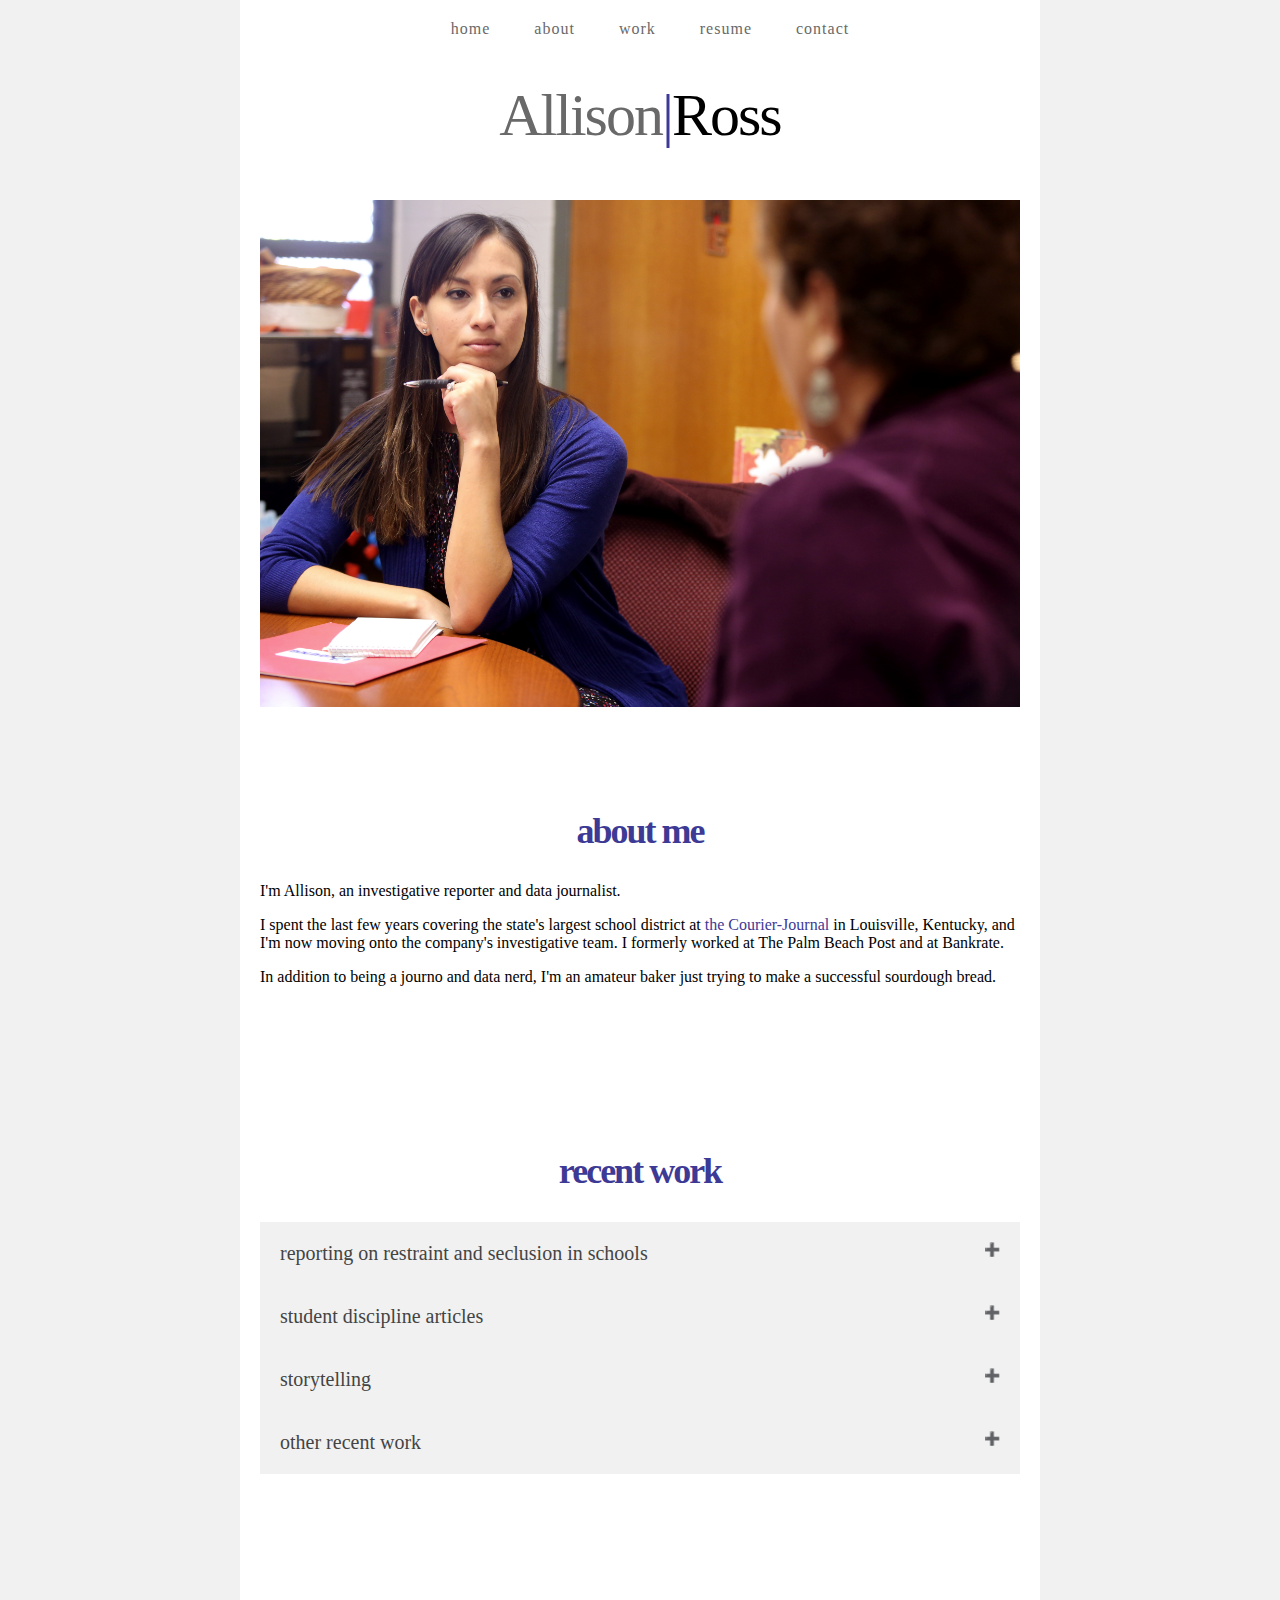
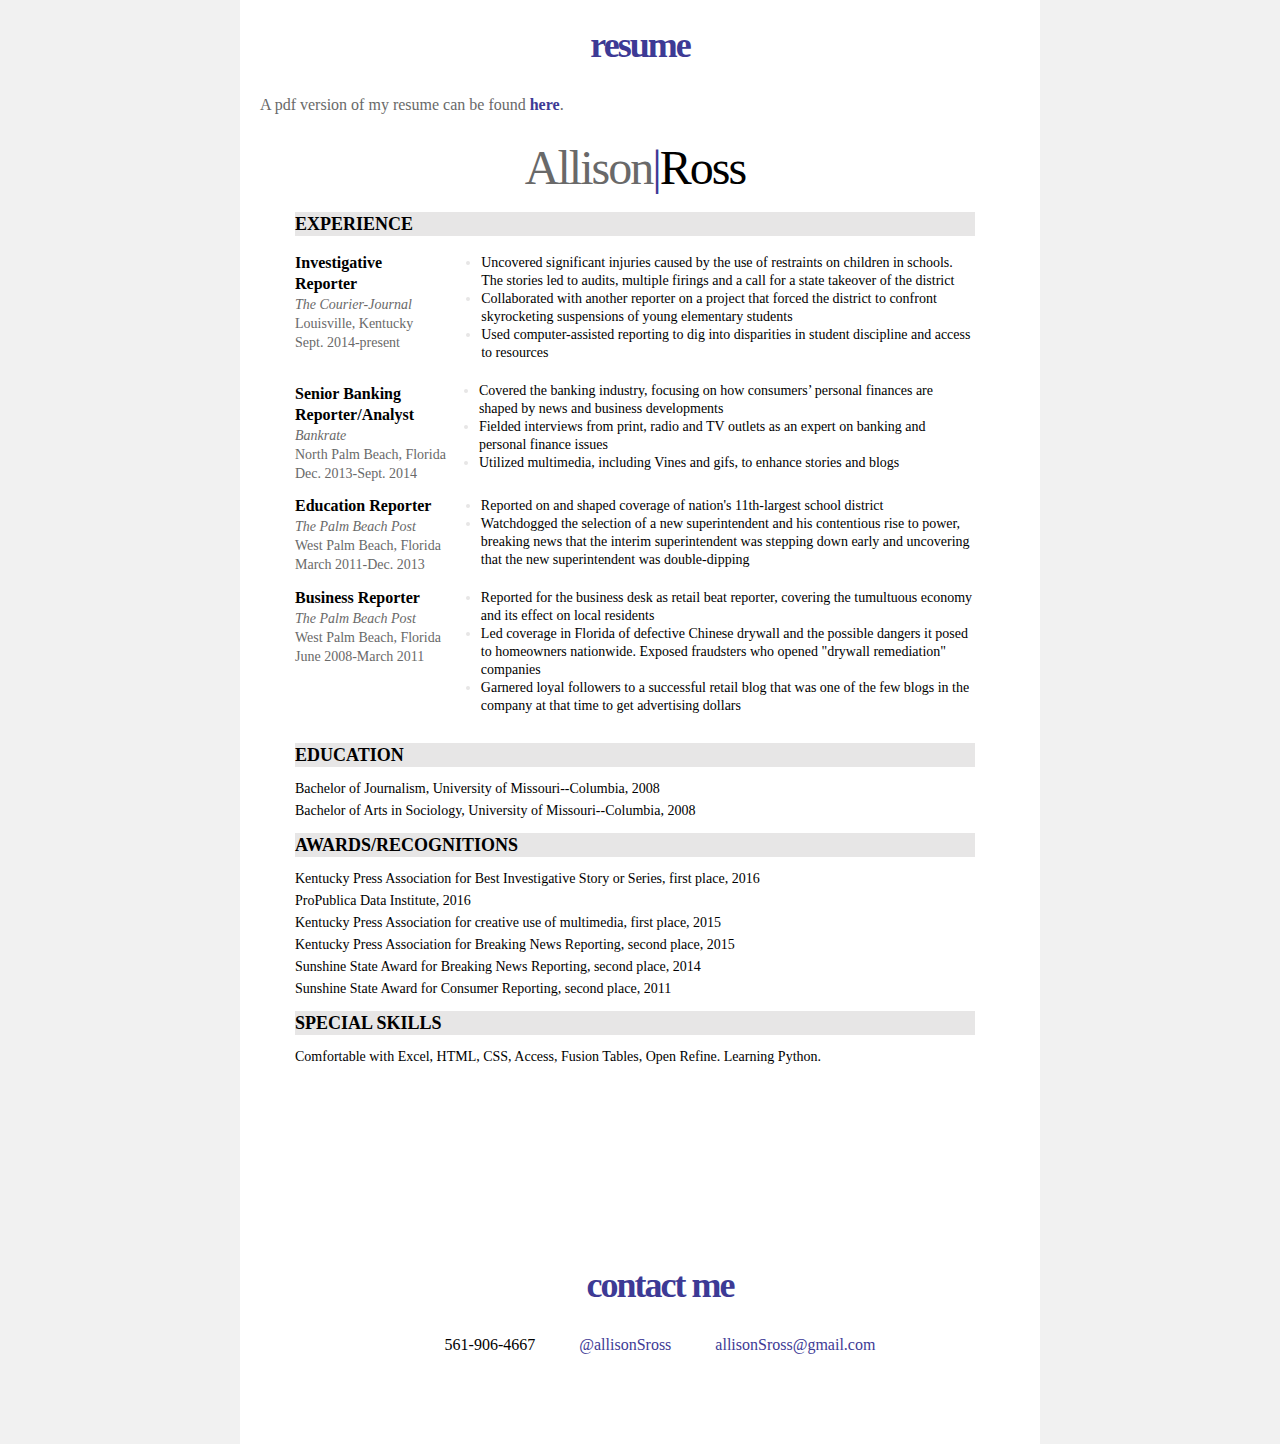
<file: index.html>
<!DOCTYPE html>
<html>
<head>
	<title>Allison Ross</title>
	 <link rel="stylesheet" type="text/css" href="portfoliostyle.css">
    <script src="jquery-3.0.0.min.js" type="text/javascript"></script>
     
      

</head>
<body>
<div id="totalbody">

  <div id="header">
    <div class="transparent">
      <div class="nav">
        <ul>
           <li>
             <a href="#home">Home</a>
           </li> 
           <li>
             <a href="#about">About</a>
           </li>
           <li>
             <a href="#work">Work</a>
           </li>
           <li>
             <a href="#resume">Resume</a>
           </li>
           <li>
             <a href="#contact">Contact</a>
           </li>
        </ul> 
      </div>
     </div> 
  </div>


  <div id="home">
    <h1><span style="color: #696969">Allison</span><span style="color: #3D3A95">|</span>Ross</h1>

    <div id="rotatingitem" style="text-align:center;">

      <img class="photo" src="allison_ross_005.JPG">
<!--       <img class="photo" src="mainphoto2.jpg">
 -->     </div> 
    </div>

  <div id="about">
    <h2 class="topiched">About me</h2>
    <p>I'm Allison, an investigative reporter and data journalist.</p>
    <p>I spent the last few years covering the state's largest school district at <a href="http://www.courier-journal.com/" target="_blank">the Courier-Journal</a> in Louisville, Kentucky, and I'm now moving onto the company's investigative team. I formerly worked at The Palm Beach Post and at Bankrate.</p>
    <p>In addition to being a journo and data nerd, I'm an amateur baker just trying to make a successful sourdough bread.</p>
  </div>

  <div id="work">
   <p><h2 class="topiched">Recent work</h2></p>

    
      <button class="accordion">reporting on restraint and seclusion in schools</button>
      <div class="panel">
      <p>After hearing several anecdotes about students in schools being held down or confined to a room, I started pulling public records to understand the scope of the use of the practices. The first major finding: the state's largest school district had significantly underreported the number of times restraint and seclusion were being used - and it knew it had done so.</p>
	<p>Continued reporting uncovered the story of a boy who'd suffered two broken legs during a restraint, and stories of students who were bloodied or otherwise injured after questionable restraints. The work led to audits, multiple changes and even a proposed state takeover.</p>
        <p><a href="http://www.courier-journal.com/story/news/education/2016/03/07/jcps-restrained-thousands-kids-but-didnt-report/81284664/" target="_blank">JCPS restrained thousands of kids but didn't report it</a></p>
       
        <p><a href="http://www.courier-journal.com/story/news/education/2016/04/27/jcps-opens-restraint-investigation-teacher/83522256/" target="_blank">JCPS investigates teacher after CJ report</a></p>
       
        <p><a href="http://www.courier-journal.com/story/news/education/2016/05/10/audit-code-silence-jcps-restraint/84176526/" target="_blank">Audit: 'code of silence' in JCPS on restraint</a></p>
       
       <p><a href="http://www.courier-journal.com/story/news/education/2016/05/27/jcps-pays-175m-after-boys-legs-broken/84916428/" target="_blank">JCPS pays $1.75M after boy's legs broken</a></p>

       <p><a href="http://www.courier-journal.com/story/news/education/2016/07/20/state-do-onsite-review-jcps-over-restraint-concerns/87345324/" target="_blank">State slams JCPS, orders onsite review after restraint issue</a></p>

       <p><a href="http://www.courier-journal.com/story/news/education/2016/11/29/witness-rebuts-story-students-broken-legs/94599312/" target="_blank">Witness rebuts story on student's broken legs</a></p>

       <p><a href="http://www.courier-journal.com/story/news/education/2017/01/24/tribunal-upholds-jcps-firing-jodi-anderson/97006814/" target="_blank">JCPS teacher created 'atmosphere of despair'</a></p>

       <p><a href="http://www.courier-journal.com/story/news/education/2016/09/15/aikido-tied-serious-jcps-student-injuries/90262178/" target="_blank">3 serious JCPS injuries tied to Aikido</a></p>

       <p><a href="http://www.courier-journal.com/story/news/education/2016/09/15/girls-head-slams-into-table-during-aikido-move/90258434/" target="_blank">JCPS worker suspended months after slamming girl's head</a></p>

      </div>

      <button class="accordion">student discipline articles</button>
      <div class="panel">
      <p>I have been focused on reporting on disparities in student discipline in schools. Mining district data sets has yielded stories never been told before, including about how schools don't always follow the district's code of conduct when doling out punishments - sometimes handing out suspensions for as simple a thing as being tardy.</p>

          <p><a href="https://www.courier-journal.com/story/news/education/2018/10/04/jcps-elementary-school-student-suspensions-soaring/1144145002/" target="_blank">JCPS elementary suspensions are soaring</a></p>
	      
          <p><a href="http://www.courier-journal.com/story/news/education/2016/09/03/jcps-117-student-arrests-only-part-story/87998298/" target="_blank">JCPS' 117 student arrests are only part of the story</p>
   
         <p><a href="http://www.courier-journal.com/story/news/education/2015/05/16/prom-jcps-discipline-varies-school/27408831/">No prom? JCPS discipline varies by school</a></p>
         
         <p><a href="http://www.courier-journal.com/story/news/education/2016/01/07/jcps-schools-dont-always-follow-code-conduct/76256630/">JCPS schools don't always follow code of conduct</a></p>
         
         <p><a href="http://www.courier-journal.com/story/news/education/2016/03/03/jcps-bus-problems-underreported-review-shows/81101900/">JCPS bus discipline problems underreported, review shows</a></p>
         
         <p><a href="http://www.courier-journal.com/story/news/education/2015/01/17/jcps-grapples-new-mid-schools-suspensions/21914485/">JCPS grapples with middle school suspensions</a></p>

	 <!--  <p><a href="http://www.courier-journal.com/story/news/education/2016/05/04/200-prp-students-walk-out-wednesday/83934046/">200 PRP students walk out Wednesday</a></p>
         
         <p><a href="http://www.courier-journal.com/story/news/education/2016/03/21/jcps-elementary-suspensions-up-more-than-80/81861302/">JCPS elementary suspensions up more than 80%</a></p>

         <p><a href="http://www.courier-journal.com/story/news/education/2016/05/20/jcps-code-conduct-meeting-offers-little-clarity/84621184/">JCPS code of conduct committee meeting offers little clarity</a></p> -->
      </div>
        <button class="accordion">storytelling</button>
       <div class="panel">
        <p>One of the most rewarding and difficult parts of being a journalist is the chance to share the stories of others. Here are a few examples.</p>

          <p><a href="http://www.courier-journal.com/story/news/education/2016/11/27/jcps-grief-counselors-treat-emotional-wounds/93551272/" target="_blank">JCPS grief counselors treat emotional wounds</a></p>

          <p><a href="911coverage.html" target="_blank">'The hardest part was ... there were so many hard parts'</a></p>
	       
	  <p><a href="https://www.courier-journal.com/story/news/education/2019/01/22/louisville-mom-blames-jcps-bullying-sons-death-suicide/2643320002/" target="_blank">Mom blames bullying at JCPS for suicide of her 10-year-old</a></p>     

	 <p><a href="https://www.courier-journal.com/story/news/education/2016/10/28/nightmares-part-healing-student-hit-suv/92907762/" target="_blank">Nightmares part of healing for child hit by SUV at bus stop</a></p>      
	       
          <p><a href="adoption.html" target="_blank">Boynton Beach couple that recently adopted two kids celebrates first Thanksgiving as family</a></p>

	 <p><a href="https://www.courier-journal.com/story/news/local/2019/03/20/suicides-among-children-rising-kentucky-nationally/3065115002/" target="_blank">When children say 'I want to kill myself': The alarming rise of youth suicides</a></p>
      


      </div>
        <button class="accordion">other recent work</button>
        <div class="panel">
        <p>A few examples of other work, including daily stories using computer-assisted reporting.</p>
		
	<p><a href="https://www.courier-journal.com/story/news/investigations/2018/07/12/kfc-yum-center-billion-dollar-baby/498902002/" target="_blank">How KFC Yum Center became Louisville's billion-dollar baby</a></p>

        <p><a href="https://www.courier-journal.com/story/news/2017/11/22/pregnant-addict-enters-detox/497704001/" target="_blank">'Stop me before I become that monster again,' pregnant addict pleads as she enters detox</a></p>

	<p><a href="http://www.courier-journal.com/story/news/education/2016/05/21/limited-english-students-success-tough-gauge/82436278/" target="_blank">Limited-English students' success hard to gauge</a></p>

        <p><a href="http://www.courier-journal.com/story/news/education/back-to-school/2015/07/24/kentucky-dropout-law-puts-teens-back-school-limbo/30619049/" target="_blank">Kentucky law puts dropouts in back-to-school limbo</a></p>

        <p><a href="http://www.courier-journal.com/story/news/education/2015/09/25/jcps-percentile-ranking-not-all-seems/72589194/" target="_blank">JCPS rise in state rankings not all it seems</a></p>

       <!-- <p><a href="http://www.courier-journal.com/story/news/education/2015/02/06/jcps-wants-simplify-magnet-school-application/22996151/" target="_blank">JCPS wants to simplify magnet school application</a></p>

        <p><a href="http://www.courier-journal.com/story/news/education/2015/05/11/revamp-jcps-magnet-applications-table/27102897/" target="_blank">Revamp of JCPS magnet school selection process in works</a></p>

        <p><a href="http://www.courier-journal.com/story/news/education/2015/05/11/jcps-takes-step-back-magnets-proposal/27148441/" target="_blank">JCPS takes step back on magnets proposal</a></p> -->
      </div> 
    



 <!--    <div class="workcard">
      <h3 class="project"><a href="restraintpage.html" target="_blank">Restraint and seclusion in schools</a></h3>
      <p class="workcopy">After hearing anecdotes about students in schools being held down or confined to a room, I started pulling public records to understand the scope of the use of the practices. The first major finding: the state's largest school district had significantly underreported the number of times restraint and seclusion were being used - and it knew it had done so.</p>
      <a href="restraintpage.html" target="_blank"><img class="workpic" src="restrainthands2.jpg"></a>

    </div>

    <div class="workcard">
      <h3 class="project"><a href="disciplinepage.html" target="_blank">Student discipline</a></h3>
       <p class="workcopy">I have been focused on reporting on disparities in student discipline in schools. Mining district data sets has yielded stories never been told before, including about how schools don't always follow the district's code of conduct when doling out punishments - sometimes handing out suspensions for as simple a thing as being tardy.</p>
       <a href="disciplinepage.html" target="_blank"><img class="workpic" src="Mathis2.jpg"></a>
    </div>   

    <div class="workcard">
      <h3 class="project"><a href="http://interactives.courier-journal.com/projects/2015-school-changes/" target="_blank">Back-to-school changes map</a></h3>
      <p class="workcopy">I worked with another education reporter and our digital developer to put together this interactive map of changes for the start of a new school year. The interactive earned a 1st-place award from the Kentucky Press Association.</p>

      <a href="http://interactives.courier-journal.com/projects/2015-school-changes/" target="_blank"><img class="workpic" src="mapscreengrab2.jpg"></a>
    </div>

    <div class="workcard">
      <h3 class="project"><a href="otherrecentwork.html" target="_blank">Other recent work</a></h3>
      <p class="workcopy">Lorem ipsum dolor sit amet, consectetur adipisicing elit, sed do eiusmod tempor incididunt ut labore et dolore magna aliqua. Ut enim ad minim veniam,
      quis nostrud exercitation ullamco laboris.</p>
      <a href="otherrecentwork.html" target="_blank"><img class="workpic" src="ESLpic2.jpg"></a>
 -->

  <!--   </div>
 -->










    </div>

  <div id="resume">

    <p><h2 class="topiched">resume</h2></p>
    <!-- <p>Please click on the image for full pdf of the resume</p>

    <a href="file:///C:/Users/aross3/Downloads/ARresume-January2015.pdf" target="_blank"><img src="C:\Users\aross3\Desktop\resume2.jpg" class="thumbnail" style="width:250px;height:250px"/></a>  -->

    <p style="color: #696969">A pdf version of my resume can be found <a href="ARossresume022519.pdf" target="_blank"><strong>here</strong></a>.</p>

      <div class="resumediv">

        <p class="resumehed"><span style="color: #696969">Allison</span><span style="color: #3D3A95">|</span>Ross</h1>

        <p class="resumesubhed">Experience</p>
          <div class="experience">
            <p style="font-size: 16px"><strong>Investigative</strong></span></p>
        	<p style="font-size: 16px"><strong>Reporter</strong></span></p>
            <p style="color: #696969"><i>The Courier-Journal</i></p>
            <p style="color: #696969">Louisville, Kentucky</p>
            <p style="color: #696969">Sept. 2014-present</p>
          </div>

          <div class="bullets">
            <ul style="list-style-type:disc">
              <li><span>Uncovered significant injuries caused by the use of restraints on children in schools. The stories led to audits, multiple firings and a call for a state takeover of the district</span></li>
              <li><span>Collaborated with another reporter on a project that forced the district to confront skyrocketing suspensions of young elementary students</span></li>
              <li><span>Used computer-assisted reporting to dig into disparities in student discipline and access to resources</span></li>
            </ul>
          </div>

          <div class="experience2">
            <p style="font-size: 16px"><strong>Senior Banking </strong></span></p>
            <p style="font-size: 16px"><strong>Reporter/Analyst</strong></span></p>
            <p style="color: #696969"><i>Bankrate</i></p>
            <p style="color: #696969">North Palm Beach, Florida</p>
            <p style="color: #696969">Dec. 2013-Sept. 2014</p>
          </div>

          <div class="bullets2">
            <ul style="list-style-type:disc">
              <li><span>Covered the banking industry, focusing on how consumers’ personal finances are shaped by news and business developments</span></li>
              <li><span>Fielded interviews from print, radio and TV outlets as an expert on banking and personal finance issues</span></li>
              <li><span>Utilized multimedia, including Vines and gifs, to enhance stories and blogs</span></li>
            </ul>
          </div>

          <div class="experience3">
            <p style="font-size: 16px"><strong>Education Reporter</strong></span></p>
            <p style="color: #696969"><i>The Palm Beach Post</i></p>
            <p style="color: #696969">West Palm Beach, Florida</p>
            <p style="color: #696969">March 2011-Dec. 2013</p>
          </div>

          <div class="bullets3">
            <ul style="list-style-type:disc">
              <li><span>Reported on and shaped coverage of nation's 11th-largest school district</span></li>
              <li><span>Watchdogged the selection of a new superintendent and his contentious rise to power, breaking news that the interim superintendent was stepping down early and uncovering that the new superintendent was double-dipping</span></li>
            </ul>
          </div>

          <div class="experience4">
            <p style="font-size: 16px"><strong>Business Reporter</strong></span></p>
            <p style="color: #696969"><i>The Palm Beach Post</i></p>
            <p style="color: #696969">West Palm Beach, Florida</p>
            <p style="color: #696969">June 2008-March 2011</p>
          </div>

          <div class="bullets4">
            <ul style="list-style-type:disc">
              <li><span>Reported for the business desk as retail beat reporter, covering the tumultuous economy and its effect on local residents</span></li>
              <li><span>Led coverage in Florida of defective Chinese drywall and the possible dangers it posed to homeowners nationwide. Exposed fraudsters who opened "drywall remediation" companies</span></li>
              <li><span>Garnered loyal followers to a successful retail blog that was one of the few blogs in the company at that time to get advertising dollars</span></li>
            </ul>
          </div>        
         </p> 



        <p class="resumesubhed">Education</p>
          <p>Bachelor of Journalism, University of Missouri--Columbia, 2008</p>
          <p>Bachelor of Arts in Sociology, University of Missouri--Columbia, 2008</p>


        <p class="resumesubhed">Awards/Recognitions</p>
          <p>Kentucky Press Association for Best Investigative Story or Series, first place, 2016</p>
          <p>ProPublica Data Institute, 2016</p>
          <p>Kentucky Press Association for creative use of multimedia, first place, 2015</p>
          <p>Kentucky Press Association for Breaking News Reporting, second place, 2015</p>
          <p>Sunshine State Award for Breaking News Reporting, second place, 2014</p>
          <p>Sunshine State Award for Consumer Reporting, second place, 2011</p>


        <p class="resumesubhed">Special Skills</p>
          <p>Comfortable with Excel, HTML, CSS, Access, Fusion Tables, Open Refine. Learning Python.</p>

      </div>  
  </div>
 
  <div id="footer">
    <div id="contact">

      <p><h2 class="topiched">Contact me</h2></p>

      <div class="contacts">
      <ul>
          <li><!-- <img id="phoneicon" src="phoneicon.jpg"> --><span style="color:black">561-906-4667</span>
          </li>
          <li><!-- <img id="twitterlogo" src="TwitterLogo.jpg"> --><a href="https://twitter.com/allisonsross" target="_blank" >@allisonSross</a>
          </li>
          <li><!-- <img id="emailicon" src="emailicon.jpg"> --><a href="mailto:allisonsross@gmail.com" target="_blank">allisonSross@gmail.com</a>
          </li>
        </ul>
       </div> 
    </div>
  </div> 
</div> 

 <script src="portfolio.js"></script>
</body>
</html>
</file>
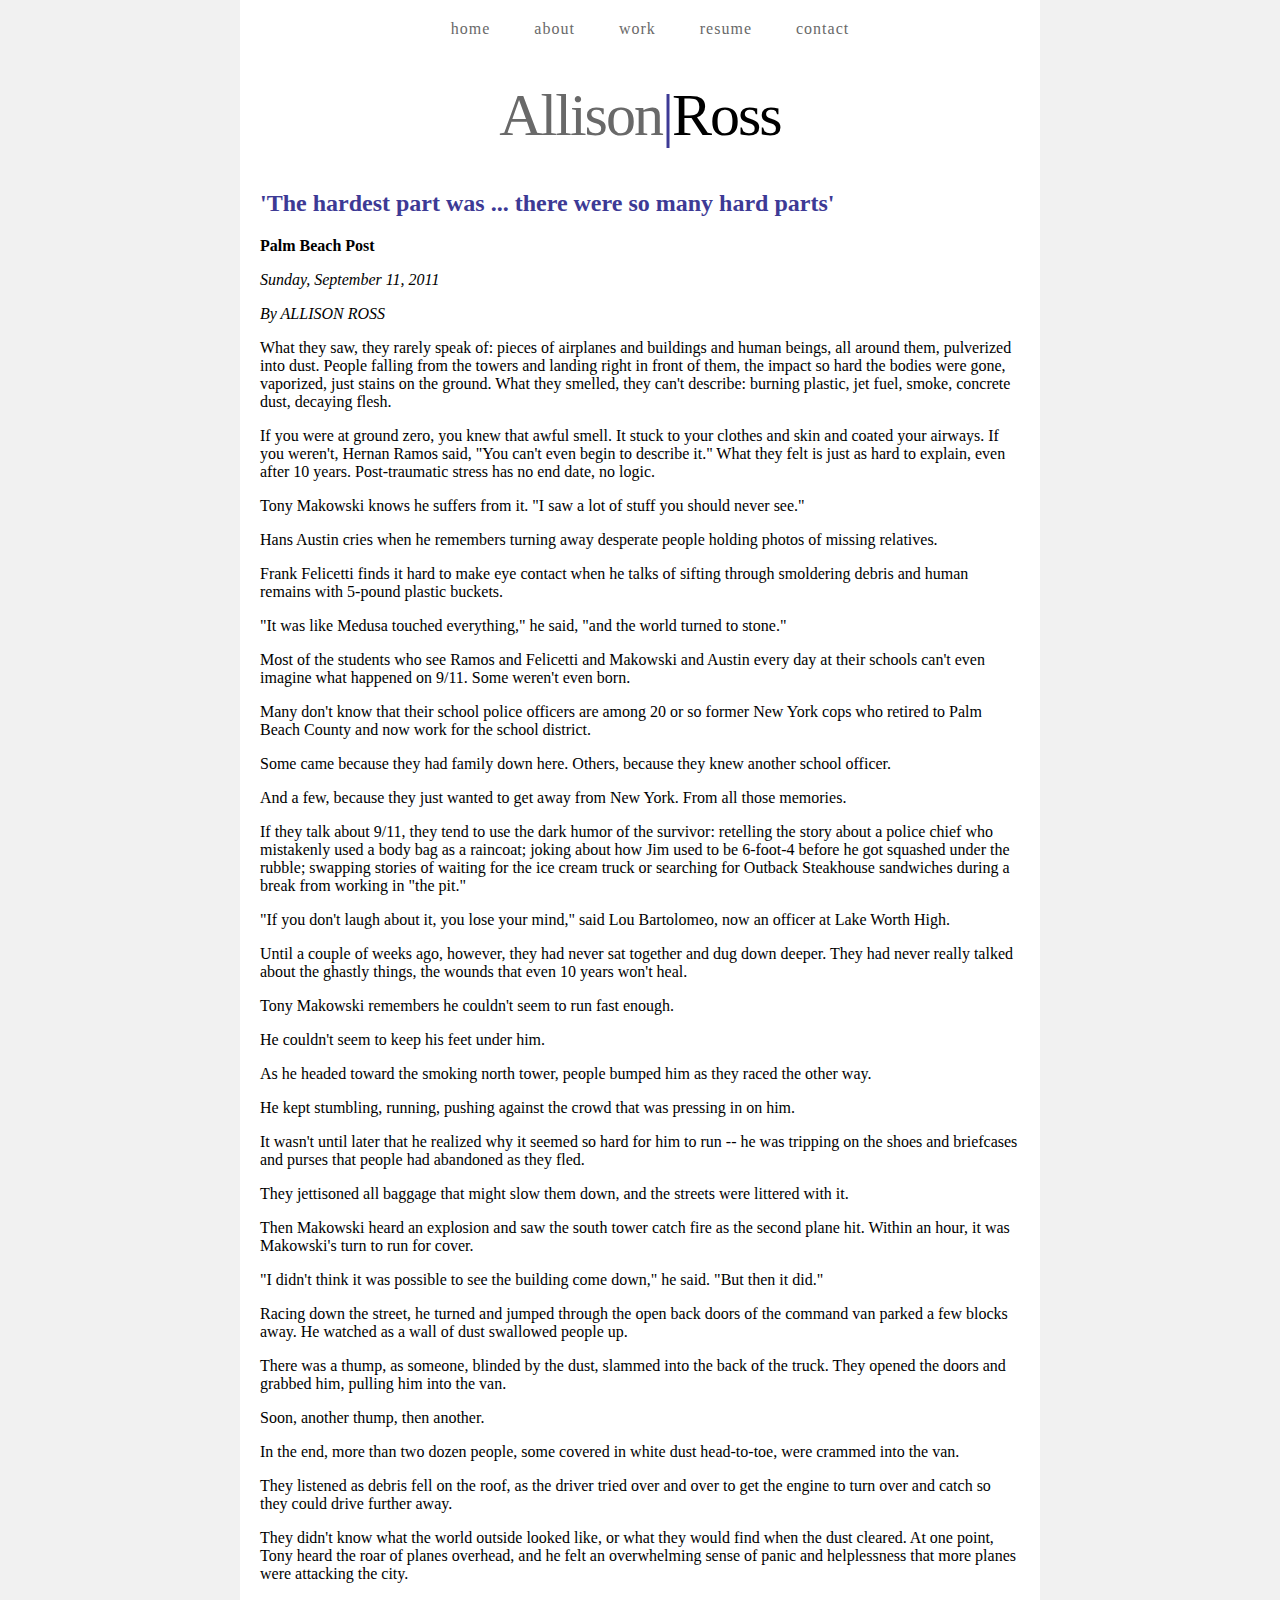
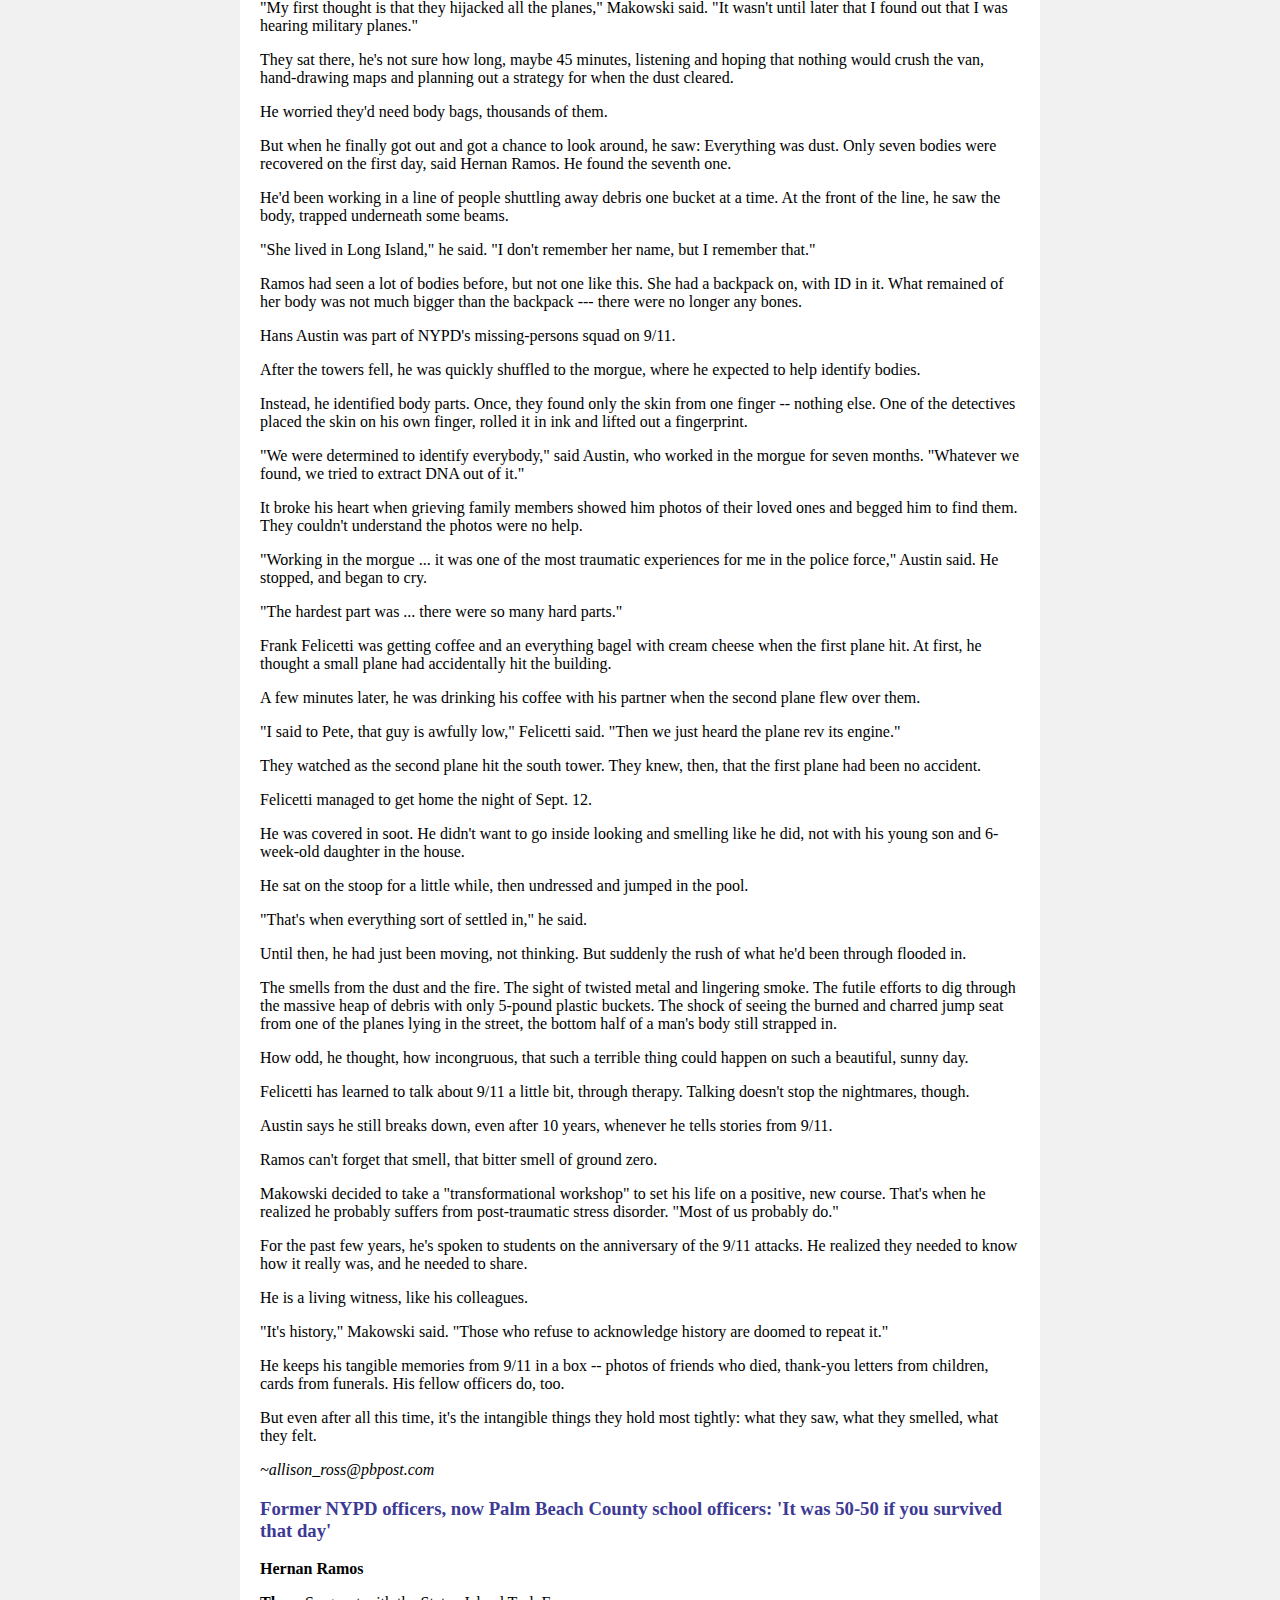
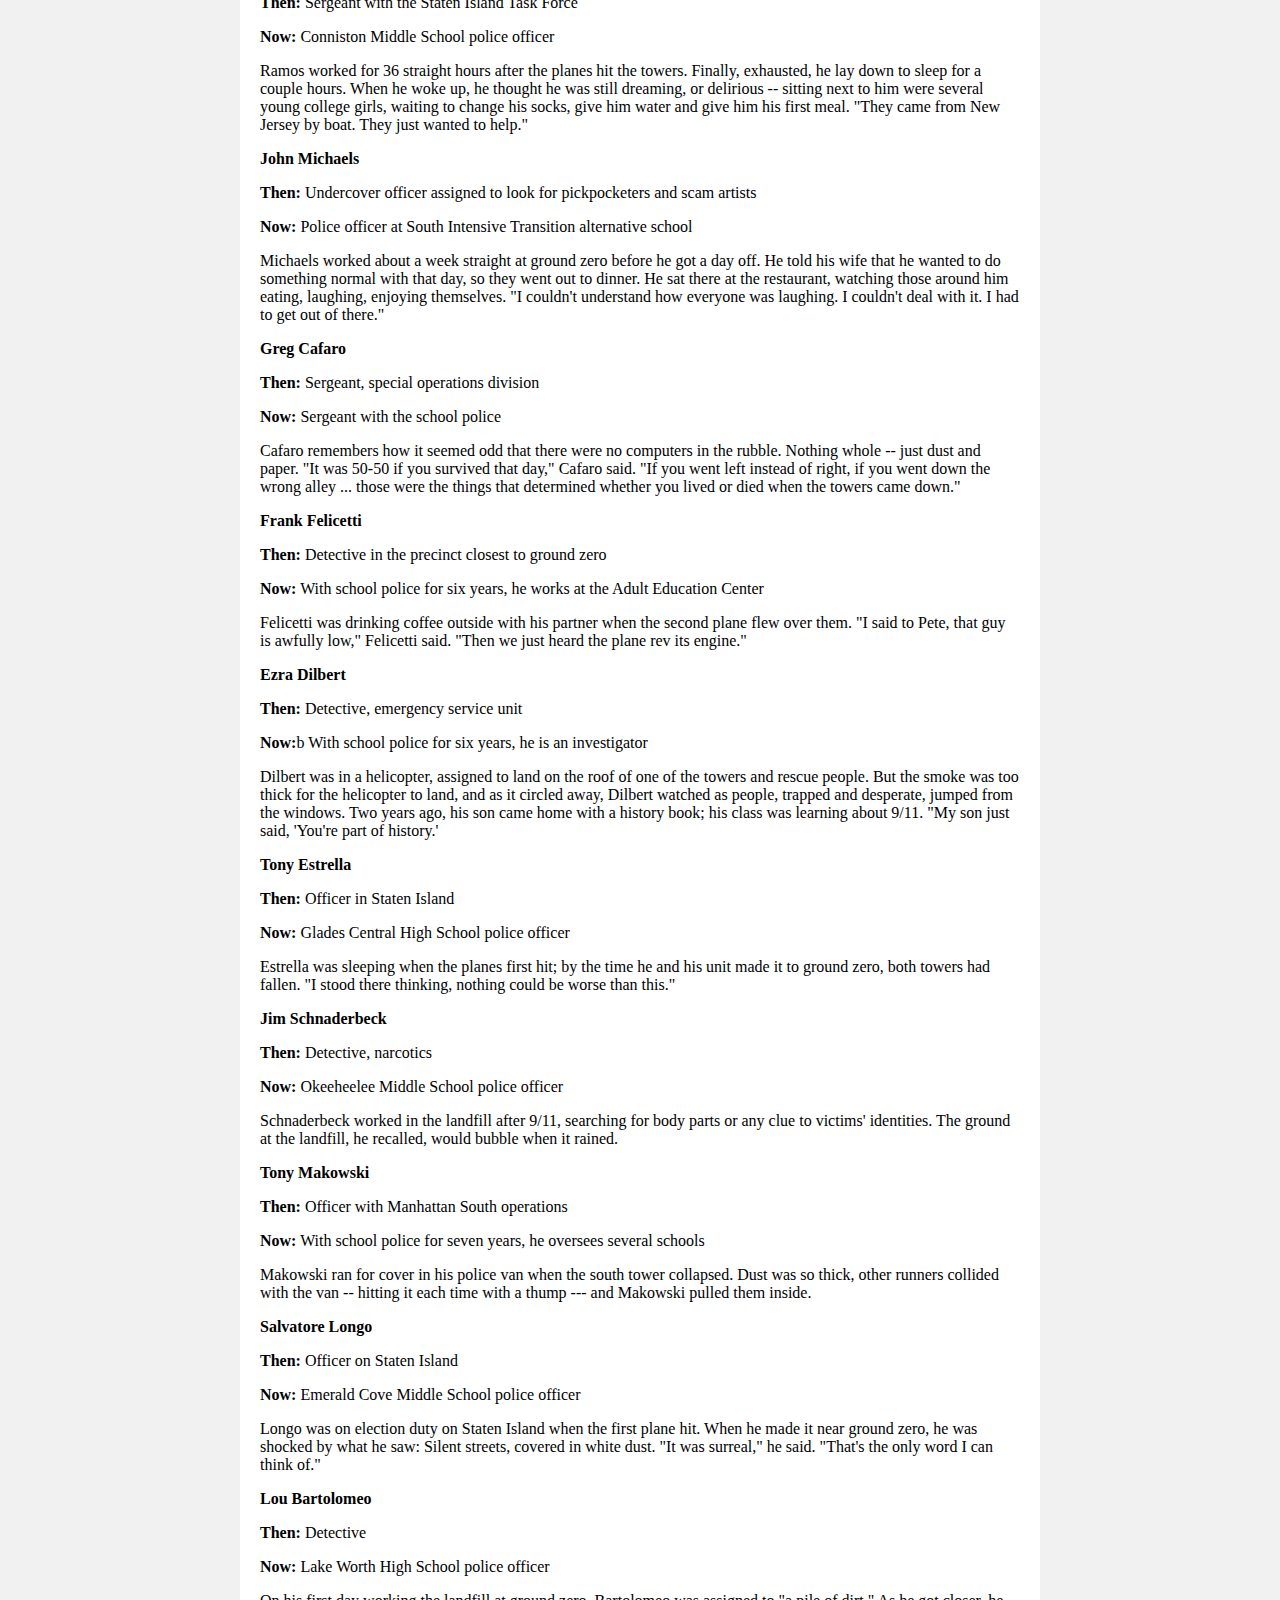
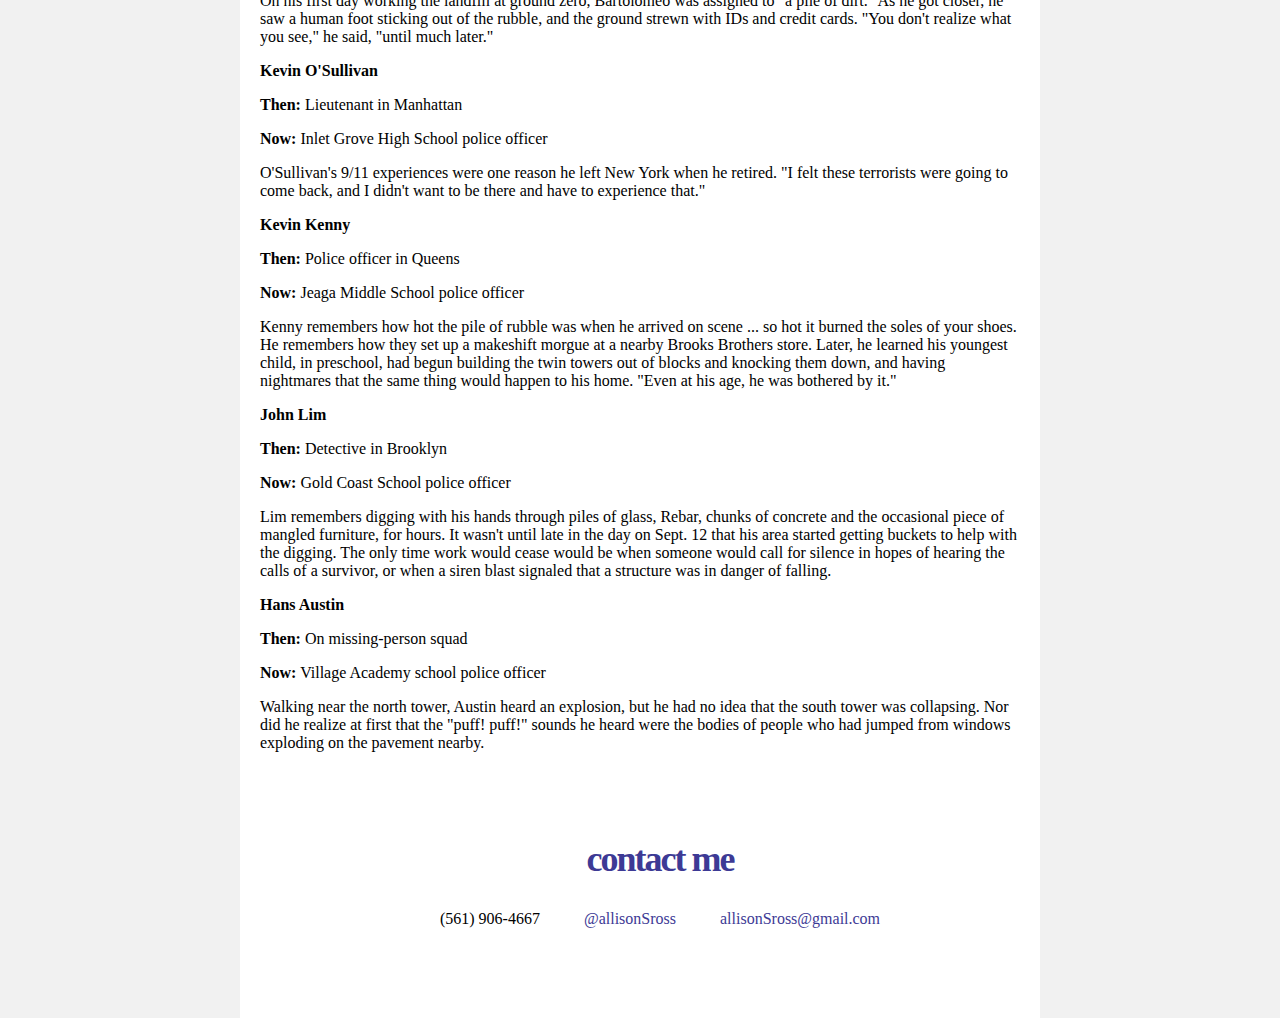
<file: 911coverage.html>
<!DOCTYPE html>
<html>
<head>
  <title>Allison Ross</title>
   <link rel="stylesheet" type="text/css" href="portfoliostyle.css">
    <script src="jquery-3.0.0.min.js" type="text/javascript"></script>
     
      

</head>
<body>
<div id="totalbody">

  <div id="header">
    <div class="transparent">
      <div class="nav">
        <ul>
           <li>
             <a href="#home">Home</a>
           </li> 
           <li>
             <a href="#about">About</a>
           </li>
           <li>
             <a href="#work">Work</a>
           </li>
           <li>
             <a href="#resume">Resume</a>
           </li>
           <li>
             <a href="#contact">Contact</a>
           </li>
        </ul> 
      </div>
     </div> 
  </div>


  <div id="home2">
    <h1><span style="color: #696969">Allison</span><span style="color: #3D3A95">|</span>Ross</h1>
 </div>   
    

  <div>  
    <p><h2><span style="color: #3D3A95">'The hardest part was ... there were so many hard parts'</span></h2></p>
      
     
    <p><b>Palm Beach Post</b></p>
    <p><i>Sunday, September 11, 2011</i></p>
    <p><i>By ALLISON ROSS</i></p>


    <p>What they saw, they rarely speak of: pieces of airplanes and buildings and human beings, all
around them, pulverized into dust. People falling from the towers and landing right in front of
them, the impact so hard the bodies were gone, vaporized, just stains on the ground.
What they smelled, they can't describe: burning plastic, jet fuel, smoke, concrete dust,
decaying flesh.</p>
<p>If you were at ground zero, you knew that awful smell. It stuck to your clothes and skin and
coated your airways. If you weren't, Hernan Ramos said, "You can't even begin to describe it."
What they felt is just as hard to explain, even after 10 years. Post-traumatic stress has no end
date, no logic.</p>
<p>Tony Makowski knows he suffers from it. "I saw a lot of stuff you should never see."</p>
<p>Hans Austin cries when he remembers turning away desperate people holding photos of
missing relatives.</p>
<p>Frank Felicetti finds it hard to make eye contact when he talks of sifting through smoldering
debris and human remains with 5-pound plastic buckets.</p>
<p>"It was like Medusa touched everything," he said, "and the world turned to stone."</p>
<p>Most of the students who see Ramos and Felicetti and Makowski and Austin every day at their
schools can't even imagine what happened on 9/11. Some weren't even born.</p>
<p>Many don't know that their school police officers are among 20 or so former New York cops
who retired to Palm Beach County and now work for the school district.</p>
<p>Some came because they had family down here. Others, because they knew another school
officer.</p>
<p>And a few, because they just wanted to get away from New York. From all those memories.</p>
<p>If they talk about 9/11, they tend to use the dark humor of the survivor: retelling the story
about a police chief who mistakenly used a body bag as a raincoat; joking about how Jim used to
be 6-foot-4 before he got squashed under the rubble; swapping stories of waiting for the ice
cream truck or searching for Outback Steakhouse sandwiches during a break from working in
"the pit."</p>
<p>"If you don't laugh about it, you lose your mind," said Lou Bartolomeo, now an officer at Lake
Worth High.</p>
<p>Until a couple of weeks ago, however, they had never sat together and dug down deeper.
They had never really talked about the ghastly things, the wounds that even 10 years won't
heal.</p>
<p>Tony Makowski remembers he couldn't seem to run fast enough.</p>
<p>He couldn't seem to keep his feet under him.</p>
<p>As he headed toward the smoking north tower, people bumped him as they raced the other
way.</p>
<p>He kept stumbling, running, pushing against the crowd that was pressing in on him.</p>
<p>It wasn't until later that he realized why it seemed so hard for him to run -- he was tripping on
the shoes and briefcases and purses that people had abandoned as they fled.</p>
<p>They jettisoned all baggage that might slow them down, and the streets were littered with it.</p>
<p>Then Makowski heard an explosion and saw the south tower catch fire as the second plane hit.
Within an hour, it was Makowski's turn to run for cover.</p>
<P>"I didn't think it was possible to see the building come down," he said. "But then it did."</P>
<p>Racing down the street, he turned and jumped through the open back doors of the command
van parked a few blocks away. He watched as a wall of dust swallowed people up.</p>
<p>There was a thump, as someone, blinded by the dust, slammed into the back of the truck. They
opened the doors and grabbed him, pulling him into the van.</p>
<p>Soon, another thump, then another.</p>
<p>In the end, more than two dozen people, some covered in white dust head-to-toe, were
crammed into the van.</p>
<p>They listened as debris fell on the roof, as the driver tried over and over to get the engine to
turn over and catch so they could drive further away.</p>
<p>They didn't know what the world outside looked like, or what they would find when the dust
cleared. At one point, Tony heard the roar of planes overhead, and he felt an overwhelming sense
of panic and helplessness that more planes were attacking the city.</p>
<p>"My first thought is that they hijacked all the planes," Makowski said. "It wasn't until later that
I found out that I was hearing military planes."</p>
<p>They sat there, he's not sure how long, maybe 45 minutes, listening and hoping that nothing
would crush the van, hand-drawing maps and planning out a strategy for when the dust cleared. </p>
<p>He worried they'd need body bags, thousands of them.</p>
<p>But when he finally got out and got a chance to look around, he saw: Everything was dust.
Only seven bodies were recovered on the first day, said Hernan Ramos. He found the seventh
one.</p>
<p>He'd been working in a line of people shuttling away debris one bucket at a time. At the front
of the line, he saw the body, trapped underneath some beams.</p>
<p>"She lived in Long Island," he said. "I don't remember her name, but I remember that." </p>
<p>Ramos had seen a lot of bodies before, but not one like this. She had a backpack on, with ID in
it. What remained of her body was not much bigger than the backpack --- there were no longer
any bones.</p>
<p>Hans Austin was part of NYPD's missing-persons squad on 9/11.</p>
<p>After the towers fell, he was quickly shuffled to the morgue, where he expected to help
identify bodies.</p>
<p>Instead, he identified body parts. Once, they found only the skin from one finger -- nothing
else. One of the detectives placed the skin on his own finger, rolled it in ink and lifted out a
fingerprint.</p>
<p>"We were determined to identify everybody," said Austin, who worked in the morgue for
seven months. "Whatever we found, we tried to extract DNA out of it."</p>
<p>It broke his heart when grieving family members showed him photos of their loved ones and
begged him to find them. They couldn't understand the photos were no help.</p>
<p>"Working in the morgue ... it was one of the most traumatic experiences for me in the police
force," Austin said. He stopped, and began to cry.</p>
<p>"The hardest part was ... there were so many hard parts."</p>

<p>Frank Felicetti was getting coffee and an everything bagel with cream cheese when the first plane hit. At first, he thought a small plane had accidentally hit the building.</p>
<p>A few minutes later, he was drinking his coffee with his partner when the second plane flew
over them.</p>
<p>"I said to Pete, that guy is awfully low," Felicetti said. "Then we just heard the plane rev its
engine."</p>
<p>They watched as the second plane hit the south tower. They knew, then, that the first plane had
been no accident.</p>
<p>Felicetti managed to get home the night of Sept. 12.</p>
<p>He was covered in soot. He didn't want to go inside looking and smelling like he did, not with
his young son and 6-week-old daughter in the house.</p>
<p>He sat on the stoop for a little while, then undressed and jumped in the pool.</p>
<p>"That's when everything sort of settled in," he said.</p>
<p>Until then, he had just been moving, not thinking. But suddenly the rush of what he'd been
through flooded in.</p>
<p>The smells from the dust and the fire. The sight of twisted metal and lingering smoke. The
futile efforts to dig through the massive heap of debris with only 5-pound plastic buckets. The
shock of seeing the burned and charred jump seat from one of the planes lying in the street, the
bottom half of a man's body still strapped in.</p>
<p>How odd, he thought, how incongruous, that such a terrible thing could happen on such a
beautiful, sunny day.</p>

<p>Felicetti has learned to talk about 9/11 a little bit, through therapy. Talking doesn't stop the
nightmares, though.</p>
<p>Austin says he still breaks down, even after 10 years, whenever he tells stories from 9/11.</p>
<p>Ramos can't forget that smell, that bitter smell of ground zero.</p>
<p>Makowski decided to take a "transformational workshop" to set his life on a positive, new
course. That's when he realized he probably suffers from post-traumatic stress disorder. "Most of
us probably do."</p>
<p>For the past few years, he's spoken to students on the anniversary of the 9/11 attacks. He
realized they needed to know how it really was, and he needed to share.</p>
<p>He is a living witness, like his colleagues.</p>
<p>"It's history," Makowski said. "Those who refuse to acknowledge history are doomed to repeat
it."</p>
<p>He keeps his tangible memories from 9/11 in a box -- photos of friends who died, thank-you
letters from children, cards from funerals. His fellow officers do, too.</p>
<p>But even after all this time, it's the intangible things they hold most tightly: what they saw,
what they smelled, what they felt.</p>
<p><i>~allison_ross@pbpost.com</i></p>

<p><h3><span style="color: #3D3A95">Former NYPD officers, now Palm Beach County school officers: 'It was 50-50 if you survived that day'</span></h3></p>

<p><b>Hernan Ramos</b></p>
<P><b>Then:</b> Sergeant with the Staten Island Task Force</P>
<p><b>Now:</b> Conniston Middle School police officer</p>
<p>Ramos worked for 36 straight hours after the planes hit the towers. Finally, exhausted, he lay
down to sleep for a couple hours. When he woke up, he thought he was still dreaming, or delirious -- sitting next to him were several young college girls, waiting to change his socks, give
him water and give him his first meal. "They came from New Jersey by boat. They just wanted
to help."</p>

<p><b>John Michaels</b></p>
<p><b>Then:</b> Undercover officer assigned to look for pickpocketers and scam artists</p>
<p><b>Now:</b> Police officer at South Intensive Transition alternative school</p>
<p>Michaels worked about a week straight at ground zero before he got a day off. He told his wife
that he wanted to do something normal with that day, so they went out to dinner. He sat there at
the restaurant, watching those around him eating, laughing, enjoying themselves. "I couldn't
understand how everyone was laughing. I couldn't deal with it. I had to get out of there."</p>

<p><b>Greg Cafaro</b></p>
<p><b>Then:</b> Sergeant, special operations division</p>
<p><b>Now:</b> Sergeant with the school police</p>
<p>Cafaro remembers how it seemed odd that there were no computers in the rubble. Nothing
whole -- just dust and paper. "It was 50-50 if you survived that day," Cafaro said. "If you went
left instead of right, if you went down the wrong alley ... those were the things that determined
whether you lived or died when the towers came down."</p>

<p><b>Frank Felicetti</b></p>
<p><b>Then:</b> Detective in the precinct closest to ground zero</p>
<p><b>Now:</b> With school police for six years, he works at the Adult Education Center</p>
<p>Felicetti was drinking coffee outside with his partner when the second plane flew over them.
"I said to Pete, that guy is awfully low," Felicetti said. "Then we just heard the plane rev its
engine."</p>

<p><b>Ezra Dilbert</b></p>
<p><b>Then:</b> Detective, emergency service unit</p>
<p><b>Now:</b>b With school police for six years, he is an investigator</p>
<p>Dilbert was in a helicopter, assigned to land on the roof of one of the towers and rescue
people. But the smoke was too thick for the helicopter to land, and as it circled away, Dilbert
watched as people, trapped and desperate, jumped from the windows.
Two years ago, his son came home with a history book; his class was learning about 9/11.
"My son just said, 'You're part of history.'</p>

<p><b>Tony Estrella</b></p>
<p><b>Then:</b> Officer in Staten Island</p>
<p><b>Now:</b> Glades Central High School police officer</p>
<p>Estrella was sleeping when the planes first hit; by the time he and his unit made it to ground
zero, both towers had fallen. "I stood there thinking, nothing could be worse than this."</p>

<p><b>Jim Schnaderbeck</b></p>
<p><b>Then:</b> Detective, narcotics</p>
<p><b>Now:</b> Okeeheelee Middle School police officer</p>
<p>Schnaderbeck worked in the landfill after 9/11, searching for body parts or any clue to victims'
identities. The ground at the landfill, he recalled, would bubble when it rained.</p>

<p><b>Tony Makowski</b></p>
<p><b>Then:</b> Officer with Manhattan South operations</p>
<p><b>Now:</b> With school police for seven years, he oversees several schools</p>
<p>Makowski ran for cover in his police van when the south tower collapsed. Dust was so thick,
other runners collided with the van -- hitting it each time with a thump --- and Makowski pulled
them inside.</p>

<p><b>Salvatore Longo</b></p>
<p><b>Then:</b> Officer on Staten Island</p>
<p><b>Now:</b> Emerald Cove Middle School police officer</p>
<p>Longo was on election duty on Staten Island when the first plane hit. When he made it near
ground zero, he was shocked by what he saw: Silent streets, covered in white dust. "It was
surreal," he said. "That's the only word I can think of."</p>

<p><b>Lou Bartolomeo</b></p>
<p><b>Then:</b> Detective</p>
<p><b>Now:</b> Lake Worth High School police officer</p>
<p>On his first day working the landfill at ground zero, Bartolomeo was assigned to "a pile of
dirt." As he got closer, he saw a human foot sticking out of the rubble, and the ground strewn
with IDs and credit cards. "You don't realize what you see," he said, "until much later."</p>

<p><b>Kevin O'Sullivan</b></p>
<p><b>Then:</b> Lieutenant in Manhattan</p>
<p><b>Now:</b> Inlet Grove High School police officer</p>
<p>O'Sullivan's 9/11 experiences were one reason he left New York when he retired. "I felt these
terrorists were going to come back, and I didn't want to be there and have to experience that."</p>

<p><b>Kevin Kenny</b></p>
<p><b>Then:</b> Police officer in Queens</p>
<p><b>Now:</b> Jeaga Middle School police officer</p>
<p>Kenny remembers how hot the pile of rubble was when he arrived on scene ... so hot it burned
the soles of your shoes. He remembers how they set up a makeshift morgue at a nearby Brooks
Brothers store. Later, he learned his youngest child, in preschool, had begun building the twin
towers out of blocks and knocking them down, and having nightmares that the same thing would
happen to his home. "Even at his age, he was bothered by it."</p>

<p><b>John Lim</b></p>
<p><b>Then:</b> Detective in Brooklyn</p>
<p><b>Now:</b> Gold Coast School police officer</p>
<p>Lim remembers digging with his hands through piles of glass, Rebar, chunks of concrete and
the occasional piece of mangled furniture, for hours. It wasn't until late in the day on Sept. 12
that his area started getting buckets to help with the digging. The only time work would cease
would be when someone would call for silence in hopes of hearing the calls of a survivor, or
when a siren blast signaled that a structure was in danger of falling.</p>

<p><b>Hans Austin</b></p>
<p><b>Then:</b> On missing-person squad</p>
<p><b>Now:</b> Village Academy school police officer</p>
<p>Walking near the north tower, Austin heard an explosion, but he had no idea that the south
tower was collapsing. Nor did he realize at first that the "puff! puff!" sounds he heard were the
bodies of people who had jumped from windows exploding on the pavement nearby.</p>

  </div> 

<div id="footer">
    <div id="contact">

      <p><h2 class="topiched">Contact me</h2></p>

      <div class="contacts">
      <ul>
          <li><!-- <img id="phoneicon" src="phoneicon.jpg"> --><span style="color:black">(561) 906-4667</span>
          </li>
          <li><!-- <img id="twitterlogo" src="TwitterLogo.jpg"> --><a href="https://twitter.com/allisonsross" target="_blank" >@allisonSross</a>
          </li>
          <li><!-- <img id="emailicon" src="emailicon.jpg"> --><a href="mailto:allisonsross@gmail.com" target="_blank">allisonSross@gmail.com</a>
          </li>
        </ul>
       </div> 
    </div>
  </div> 
</div> 

 <script src="portfolio.js"></script>
</body>
</html>
</file>
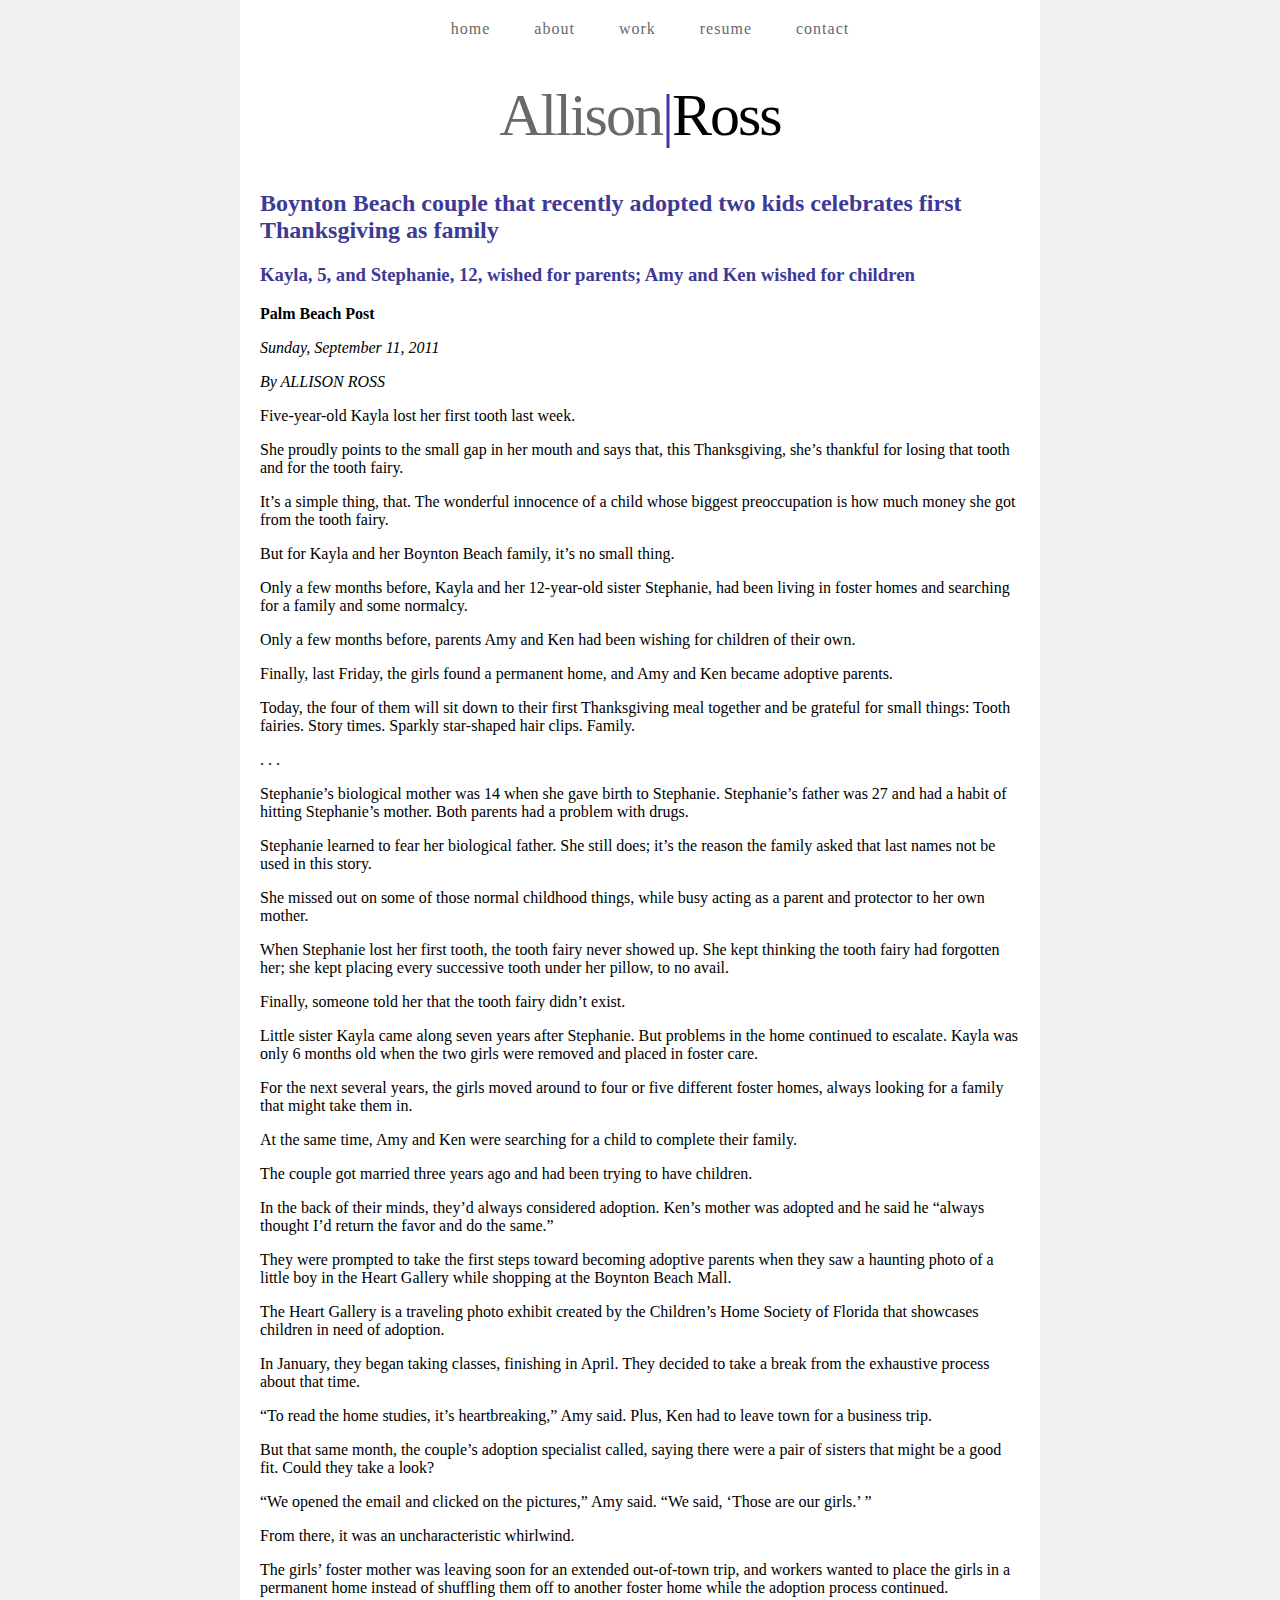
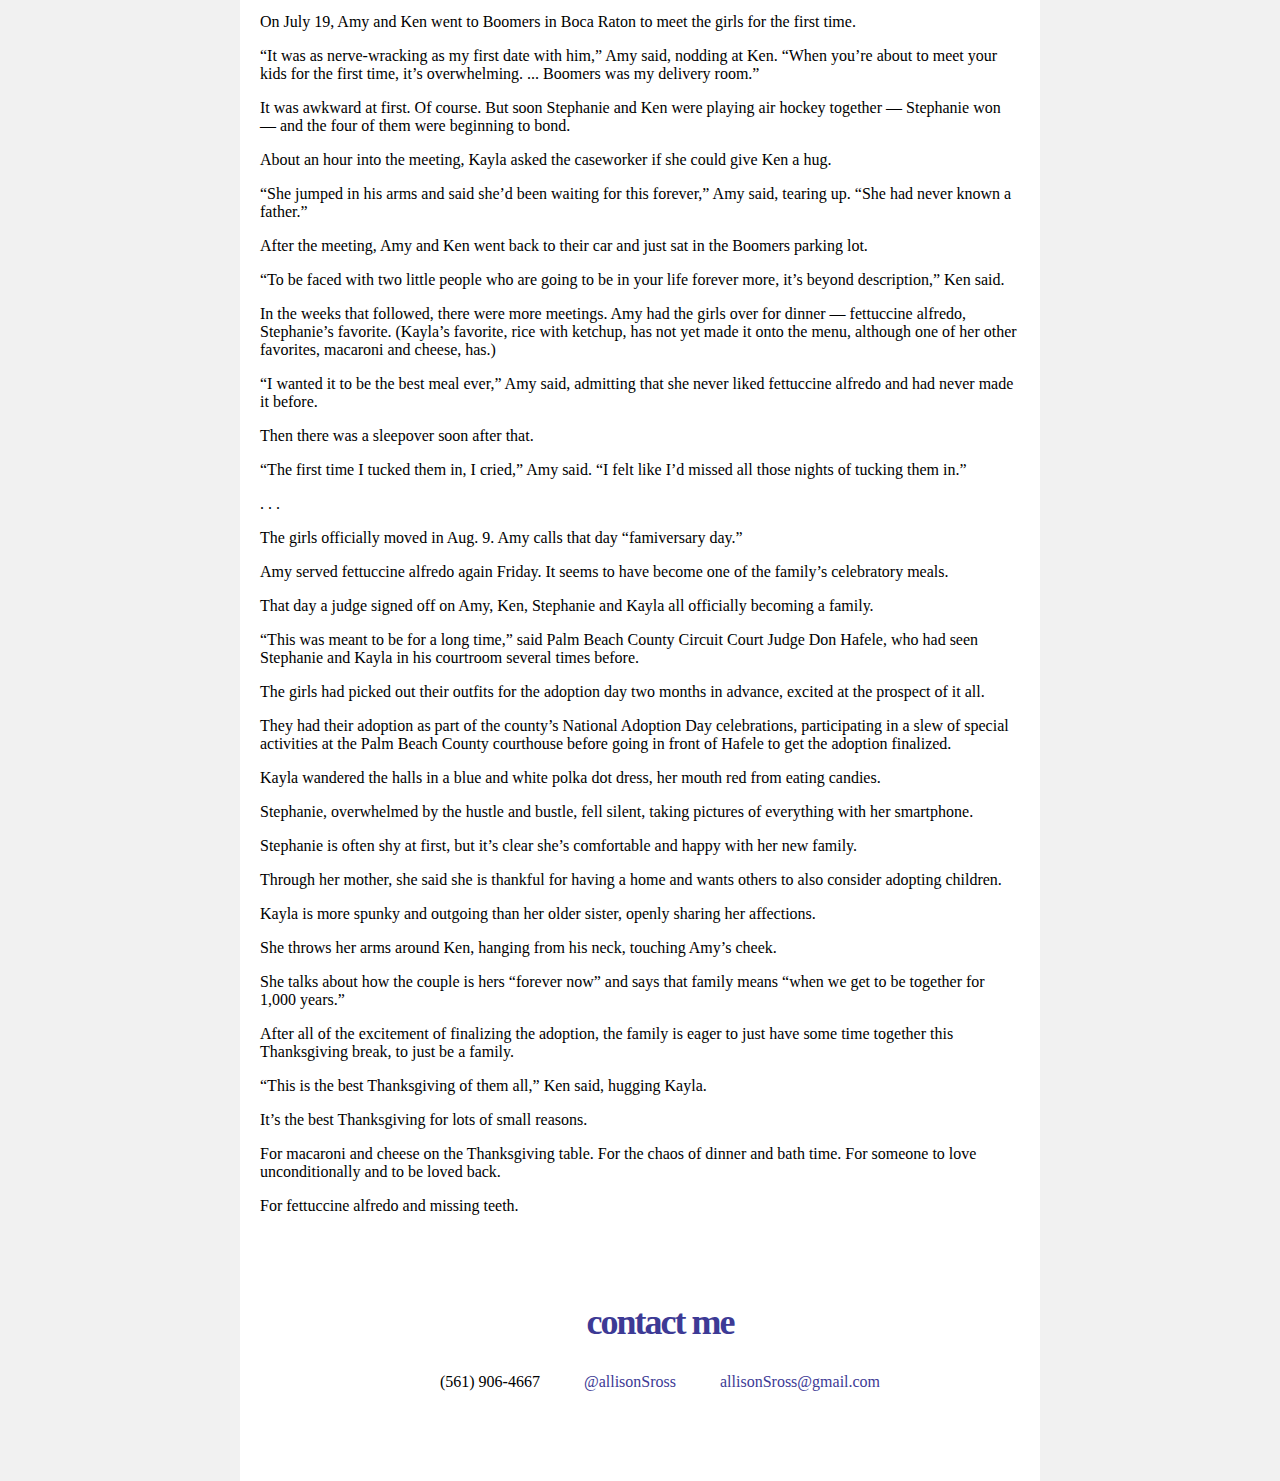
<file: adoption.html>
<!DOCTYPE html>
<html>
<head>
  <title>Allison Ross</title>
   <link rel="stylesheet" type="text/css" href="portfoliostyle.css">
    <script src="jquery-3.0.0.min.js" type="text/javascript"></script>
     
      

</head>
<body>
<div id="totalbody">

  <div id="header">
    <div class="transparent">
      <div class="nav">
        <ul>
           <li>
             <a href="#home">Home</a>
           </li> 
           <li>
             <a href="#about">About</a>
           </li>
           <li>
             <a href="#work">Work</a>
           </li>
           <li>
             <a href="#resume">Resume</a>
           </li>
           <li>
             <a href="#contact">Contact</a>
           </li>
        </ul> 
      </div>
     </div> 
  </div>


  <div id="home2">
    <h1><span style="color: #696969">Allison</span><span style="color: #3D3A95">|</span>Ross</h1>
 </div>   
    

  <div>  
    <p><h2><span style="color: #3D3A95">Boynton Beach couple that recently adopted two kids celebrates first Thanksgiving as family</span></h2></p>
    <p><h3><span style="color: #3D3A95">Kayla, 5, and Stephanie, 12, wished for parents; Amy and Ken wished for children</span></h3></p>
      
     
    <p><b>Palm Beach Post</b></p>
    <p><i>Sunday, September 11, 2011</i></p>
    <p><i>By ALLISON ROSS</i></p>

      
     <p>Five-year-old Kayla lost her first tooth last week.</p>
      <p>She proudly points to the small gap in her mouth and says that, this Thanksgiving, she’s thankful for losing that tooth and for the tooth fairy. </p>
      <p>It’s a simple thing, that. The wonderful innocence of a child whose biggest preoccupation is how much money she got from the tooth fairy.</p>
      <p>But for Kayla and her Boynton Beach family, it’s no small thing.</p>
      <p>Only a few months before, Kayla and her 12-year-old sister Stephanie, had been living in foster
      homes and searching for a family and some normalcy.</p>
      <p>Only a few months before, parents Amy and Ken had been wishing for children of their own.</p>
      <p>Finally, last Friday, the girls found a permanent home, and Amy and Ken became adoptive
      parents.</p>
      <p>Today, the four of them will sit down to their first Thanksgiving meal together and be grateful
      for small things: Tooth fairies. Story times. Sparkly star-shaped hair clips. Family.</p>
      <p>. . .</p>
      <p>Stephanie’s biological mother was 14 when she gave birth to Stephanie. Stephanie’s father was
      27 and had a habit of hitting Stephanie’s mother. Both parents had a problem with drugs.</p>
      <p>Stephanie learned to fear her biological father. She still does; it’s the reason the family asked that last names not be used in this story. </p>
      <p>She missed out on some of those normal childhood things, while busy acting as a parent and
      protector to her own mother.</p>
      <p>When Stephanie lost her first tooth, the tooth fairy never showed up. She kept thinking the tooth fairy had forgotten her; she kept placing every successive tooth under her pillow, to no avail.</p>
      <p>Finally, someone told her that the tooth fairy didn’t exist.</p>
      <p>Little sister Kayla came along seven years after Stephanie. But problems in the home continued
      to escalate. Kayla was only 6 months old when the two girls were removed and placed in foster
      care.</p>
      <p>For the next several years, the girls moved around to four or five different foster homes, always looking for a family that might take them in.</p>
      <p>At the same time, Amy and Ken were searching for a child to complete their family.</p>
      <p>The couple got married three years ago and had been trying to have children.</p>
      <p>In the back of their minds, they’d always considered adoption. Ken’s mother was adopted and he
      said he “always thought I’d return the favor and do the same.”</p>
      <p>They were prompted to take the first steps toward becoming adoptive parents when they saw a
      haunting photo of a little boy in the Heart Gallery while shopping at the Boynton Beach Mall.</p>
      <p>The Heart Gallery is a traveling photo exhibit created by the Children’s Home Society of Florida that showcases children in need of adoption.</p>
      <p>In January, they began taking classes, finishing in April. They decided to take a break from the exhaustive process about that time.</p>
      <p>“To read the home studies, it’s heartbreaking,” Amy said. Plus, Ken had to leave town for a
      business trip.</p>
      <p>But that same month, the couple’s adoption specialist called, saying there were a pair of sisters that might be a good fit. Could they take a look?</p>
      <p>“We opened the email and clicked on the pictures,” Amy said. “We said, ‘Those are our girls.’ ”</p>
      <p>From there, it was an uncharacteristic whirlwind.</p>
      <p>The girls’ foster mother was leaving soon for an extended out-of-town trip, and workers wanted
      to place the girls in a permanent home instead of shuffling them off to another foster home while
      the adoption process continued.</p>
      <p>On July 19, Amy and Ken went to Boomers in Boca Raton to meet the girls for the first time.</p>
      <p>“It was as nerve-wracking as my first date with him,” Amy said, nodding at Ken. “When you’re
      about to meet your kids for the first time, it’s overwhelming. ... Boomers was my delivery
      room.”</p>
      <p>It was awkward at first. Of course. But soon Stephanie and Ken were playing air hockey together
      — Stephanie won — and the four of them were beginning to bond.</p>
      <p>About an hour into the meeting, Kayla asked the caseworker if she could give Ken a hug.</p>
      <p>“She jumped in his arms and said she’d been waiting for this forever,” Amy said, tearing up.
      “She had never known a father.”</p>
      <p>After the meeting, Amy and Ken went back to their car and just sat in the Boomers parking lot.</p>
      <p>“To be faced with two little people who are going to be in your life forever more, it’s beyond
      description,” Ken said.</p>
      <p>In the weeks that followed, there were more meetings. Amy had the girls over for dinner —
      fettuccine alfredo, Stephanie’s favorite. (Kayla’s favorite, rice with ketchup, has not yet made it onto the menu, although one of her other favorites, macaroni and cheese, has.)</p>
      <p>“I wanted it to be the best meal ever,” Amy said, admitting that she never liked fettuccine alfredo and had never made it before.</p>
      <p>Then there was a sleepover soon after that.</p>
      <p>“The first time I tucked them in, I cried,” Amy said. “I felt like I’d missed all those nights of tucking them in.”</p>
      <p>. . .</p>
      <p>The girls officially moved in Aug. 9. Amy calls that day “famiversary day.”</p>
      <p>Amy served fettuccine alfredo again Friday. It seems to have become one of the family’s
      celebratory meals.</p>
      <p>That day a judge signed off on Amy, Ken, Stephanie and Kayla all officially becoming a family.</p>
      <p>“This was meant to be for a long time,” said Palm Beach County Circuit Court Judge Don
      Hafele, who had seen Stephanie and Kayla in his courtroom several times before.</p>
      <p>The girls had picked out their outfits for the adoption day two months in advance, excited at the prospect of it all.</p>
      <p>They had their adoption as part of the county’s National Adoption Day celebrations, participating in a slew of special activities at the Palm Beach County courthouse before going in front of Hafele to get the adoption finalized.</p>
      <p>Kayla wandered the halls in a blue and white polka dot dress, her mouth red from eating candies.</p>
      <p>Stephanie, overwhelmed by the hustle and bustle, fell silent, taking pictures of everything with her smartphone.</p>
      <p>Stephanie is often shy at first, but it’s clear she’s comfortable and happy with her new family.</p>
      <p>Through her mother, she said she is thankful for having a home and wants others to also consider adopting children.</p>
      <p>Kayla is more spunky and outgoing than her older sister, openly sharing her affections.</p>
      <p>She throws her arms around Ken, hanging from his neck, touching Amy’s cheek.</p>
      <p>She talks about how the couple is hers “forever now” and says that family means “when we get
      to be together for 1,000 years.”</p>
      <p>After all of the excitement of finalizing the adoption, the family is eager to just have some time together this Thanksgiving break, to just be a family. </p>
      <p>“This is the best Thanksgiving of them all,” Ken said, hugging Kayla.</p>
      <p>It’s the best Thanksgiving for lots of small reasons.</p>
      <p>For macaroni and cheese on the Thanksgiving table. For the chaos of dinner and bath time. For someone to love unconditionally and to be loved back.</p>
      <p>For fettuccine alfredo and missing teeth.</p>

    </div>

 

 
 <div id="footer">
    <div id="contact">

      <p><h2 class="topiched">Contact me</h2></p>

      <div class="contacts">
      <ul>
          <li><!-- <img id="phoneicon" src="phoneicon.jpg"> --><span style="color:black">(561) 906-4667</span>
          </li>
          <li><!-- <img id="twitterlogo" src="TwitterLogo.jpg"> --><a href="https://twitter.com/allisonsross" target="_blank" >@allisonSross</a>
          </li>
          <li><!-- <img id="emailicon" src="emailicon.jpg"> --><a href="mailto:allisonsross@gmail.com" target="_blank">allisonSross@gmail.com</a>
          </li>
        </ul>
       </div> 
    </div>
  </div> 
</div> 

 <script src="portfolio.js"></script>
</body>
</html>
</file>
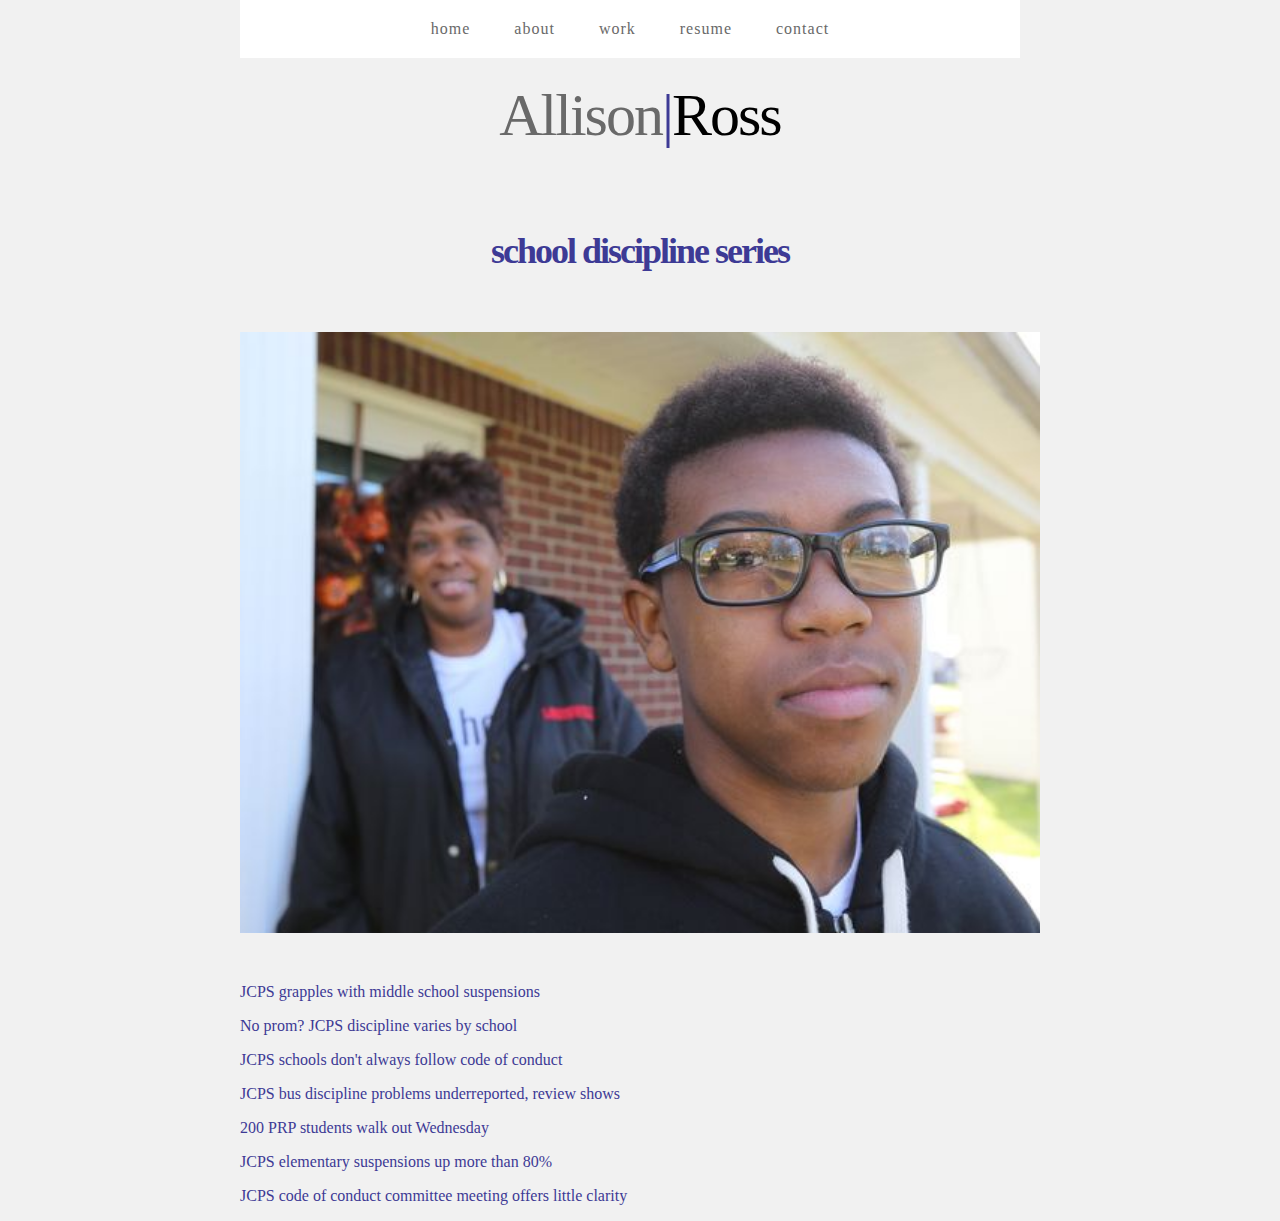
<file: disciplinepage.html>
<!DOCTYPE html>
<html>
<head>
	<title>Allison Ross</title>
	 <link rel="stylesheet" type="text/css" href="portfoliostyle.css">
    <script src="jquery-3.0.0.min.js" type="text/javascript"></script>
<!--      <script src="portfolio.js"></script>
 -->      

</head>
<body>
<div id="totalbody2">

  <div id="header">
    <div class="transparent">
      <div class="nav">
        <ul>
           <li>
             <a href="practiceportfolio.html#home"">Home</a>
           </li> 
           <li>
             <a href="practiceportfolio.html#about">About</a>
           </li>
           <li>
             <a href="practiceportfolio.html#work">Work</a>
           </li>
           <li>
             <a href="practiceportfolio.html#resume">Resume</a>
           </li>
           <li>
             <a href="practiceportfolio.html#contact">Contact</a>
           </li>
        </ul> 
      </div>
     </div> 
  </div>


  <div id="home2">
    <h1><span style="color: #696969">Allison</span><span style="color: #3D3A95">|</span>Ross</h1>

</div>
    

  <div id="work2">  
    <p><h2 class="topiched">School discipline series</h2></p>
      
      <div id="workpagepics">
        <img id="leftpic" src="Mathis.jpg">
      </div>

      <div id="links">
        <p><a href="http://www.courier-journal.com/story/news/education/2015/01/17/jcps-grapples-new-mid-schools-suspensions/21914485/">JCPS grapples with middle school suspensions</a></p>
   
         <p><a href="http://www.courier-journal.com/story/news/education/2015/05/16/prom-jcps-discipline-varies-school/27408831/">No prom? JCPS discipline varies by school</a></p>
         
         <p><a href="http://www.courier-journal.com/story/news/education/2016/01/07/jcps-schools-dont-always-follow-code-conduct/76256630/">JCPS schools don't always follow code of conduct</a></p>
         
         <p><a href="http://www.courier-journal.com/story/news/education/2016/03/03/jcps-bus-problems-underreported-review-shows/81101900/">JCPS bus discipline problems underreported, review shows</a></p>
         
         <p><a href="http://www.courier-journal.com/story/news/education/2016/05/04/200-prp-students-walk-out-wednesday/83934046/">200 PRP students walk out Wednesday</a></p>
         
         <p><a href="http://www.courier-journal.com/story/news/education/2016/03/21/jcps-elementary-suspensions-up-more-than-80/81861302/">JCPS elementary suspensions up more than 80%</a></p>

         <p><a href="http://www.courier-journal.com/story/news/education/2016/05/20/jcps-code-conduct-meeting-offers-little-clarity/84621184/">JCPS code of conduct committee meeting offers little clarity</a></p>

    </div>

    </div>

  </div> 

 
</body>
</html>
</file>
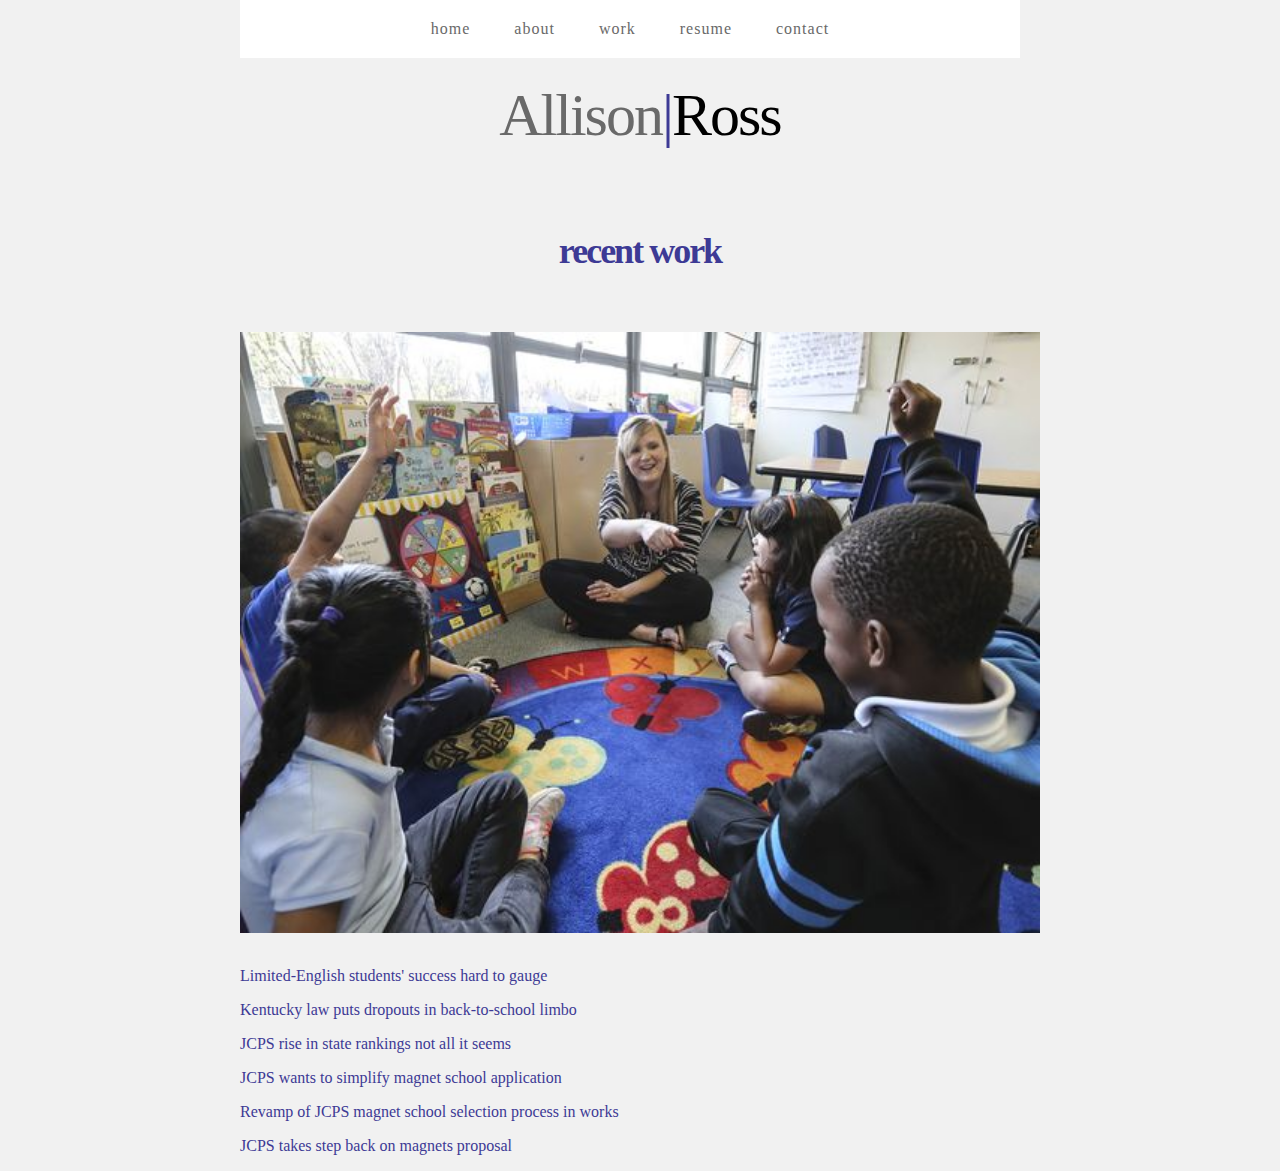
<file: otherrecentwork.html>
<!DOCTYPE html>
<html>
<head>
	<title>Allison Ross</title>
	 <link rel="stylesheet" type="text/css" href="portfoliostyle.css">
    <script src="jquery-3.0.0.min.js" type="text/javascript"></script>
<!--      <script src="portfolio.js"></script>
 -->      

</head>
<body>
<div id="totalbody2">

  <div id="header">
    <div class="transparent">
      <div class="nav">
        <ul>
           <li>
             <a href="practiceportfolio.html#home">Home</a>
           </li> 
           <li>
             <a href="practiceportfolio.html#about">About</a>
           </li>
           <li>
             <a href="practiceportfolio.html#work">Work</a>
           </li>
           <li>
             <a href="practiceportfolio.html#resume">Resume</a>
           </li>
           <li>
             <a href="practiceportfolio.html#contact">Contact</a>
           </li>
        </ul> 
      </div>
     </div> 
  </div>


  <div id="home2">
    <h1><span style="color: #696969">Allison</span><span style="color: #3D3A95">|</span>Ross</h1>

</div>
    

  <div id="work2">  
    <p><h2 class="topiched">Recent work</h2></p>
      
      <div id="workpagepics">
        <img id="leftpic" src="ESLpic.jpg">
      </div>

      <div id="links">
        <a href="http://www.courier-journal.com/story/news/education/2016/05/21/limited-english-students-success-tough-gauge/82436278/" target="_blank">Limited-English students' success hard to gauge</a></p>

        <p><a href="http://www.courier-journal.com/story/news/education/back-to-school/2015/07/24/kentucky-dropout-law-puts-teens-back-school-limbo/30619049/" target="_blank">Kentucky law puts dropouts in back-to-school limbo</a></p>

        <p><a href="http://www.courier-journal.com/story/news/education/2015/09/25/jcps-percentile-ranking-not-all-seems/72589194/" target="_blank">JCPS rise in state rankings not all it seems</a></p>

        <p><a href="http://www.courier-journal.com/story/news/education/2015/02/06/jcps-wants-simplify-magnet-school-application/22996151/" target="_blank">JCPS wants to simplify magnet school application</a></p>

        <p><a href="http://www.courier-journal.com/story/news/education/2015/05/11/revamp-jcps-magnet-applications-table/27102897/" target="_blank">Revamp of JCPS magnet school selection process in works</a></p>

        <p><a href="http://www.courier-journal.com/story/news/education/2015/05/11/jcps-takes-step-back-magnets-proposal/27148441/" target="_blank">JCPS takes step back on magnets proposal</a></p>

    </div>

    </div>

  </div> 

 
</body>
</html>
</file>
<file: portfoliostyle.css>
body {
	width: 800px;
	margin: 0px auto;
	font-family: Lucida, Georgia, serif;
	font-weight: 500;
}




html {
	background-color: #f1f1f1;
}

#totalbody {
	background-color: white;
	padding: 0px 20px;
	max-height: 6150px;
	overflow: hidden;
}

/*#totalbody2 {
	background-color: white;
	padding: 0px 20px;
	height: 650px;
}*/

 ul {
    list-style: none;
    margin: 0 auto;
}

#header {
	margin: 0px auto;
	display: block;
	position: fixed;
	background-color: #ffffff;
	width: 780px;
	padding: 20px 0px;
	z-index: 99;
}

#header .nav {
	text-align: center;
}

#header .nav li {
    display: inline;
    padding: 10px 40px 0px 0px;
}

#header .nav a {
    letter-spacing: 1px;
    text-transform: lowercase;
    font-size: 16px;
    font-family: Lucida, Georgia, serif;
    color: #696969;
}

img {
	width:100%;
	height: auto;
	padding: 30px 0px;
}

/*#rotatingitem {
	position: relative;
}

.photo {
	display: none;
	position: absolute;
	top: 0;
	left: 0;
}*/


h1 {
	text-align: center;
	font-size: 60px;
	font-family: Lucida, Georgia, serif;
	font-weight: 500;
	letter-spacing: -2px;
	line-height: 30px;
}

.resumehed {
	text-align: center;
	font-size: 48px;
	font-family: Lucida, Georgia, serif;
	font-weight: 500;
	letter-spacing: -2px;
	margin: 50px 0px 40px 0px;
}

.resumesubhed {
	font-family: Lucida, Georgia, serif;
	text-transform: uppercase;
	background-color: #e7e6e6;
	font-weight: bold;
	font-size: 18px;
	line-height: 24px;

}

#home {
	height: 600px;
	padding: 60px 0px 30px;
}

#home2 {
	height:80px;
	padding: 60px 0px 30px;
}

#about {
	height: 250px;
	padding: 60px 0px 30px;
}

#work {
	padding: 60px 0px 30px;
	max-height: 1500px;
	overflow: hidden;
}



#resume {
	height: 1200px;
	padding: 60px 0px 30px;
}

.resumediv {
	width: 680px;
	margin: 5px 0px 5px 35px;
	font-size: 14px;
	line-height: 8px;
}

#contact {
	width: 800px;
	height: 250px;
	padding: 10px 0px;
}

a {
	text-decoration: none;
	color: #3D3A95;
}


a:hover {
	text-decoration: underline;
}

/*.project {
	line-height: 10px;
	color: #696969;
}*/

/*.thumbnail {
	border: 1px solid #021A40;
}*/

.topiched {
/*	background-color: lightgray;
*/	color: #3D3A95;
	text-align: center;
	font-size: 36px;
	text-transform: lowercase;
	letter-spacing: -2px;
	margin: 60px 0px 30px 0px;
}

/*.thumbnail:hover {
    position:relative;
    top:0px;
    left:0px;
    width:1200px;
    height:auto;
    display:block;
    z-index:999;
}*/

#contact .contacts {
	text-align: center;
}

#contact .contacts li {
    display: inline;
    padding: 10px 40px 0px 0px;
}

.experience {
	line-height: 5px;
	float: left;
	margin: -10px 68px 10px 0px;
}

.experience2 {
	line-height: 5px;
	float: left;
	margin: -7px 33px -10px 0px;
}

.experience3 {
	line-height: 5px;
	float: left;
	margin: -5px 40px -10px 0px;
}

.experience4 {
	line-height: 5px;
	float: left;
	margin: -10px 40px 70px 0px;
}

.bullets {
	line-height: 18px;
	margin: 0px 0px 20px 38px;
}

.bullets2 {
	line-height: 18px;
	margin: 0px 0px 20px 40px;
}

.bullets3 {
	line-height: 18px;
	margin: 25px 0px 20px 40px;
}

.bullets4 {
	line-height: 18px;
	margin: 0px 0px 28px 38px;
}

li {
	color: #e7e6e6;
}

li span {
	color: black;
}

#footer {
	margin: 0px auto;
	display: block;
	height: 250px;
}


/*#twitterlogo {
	width: 20px;
	padding: 0px;
}

#phoneicon {
	width: 20px;
	padding: 0px 5px 0px 0px;
}

#emailicon {
	width: 20px;
	padding: 0px 5px 0px 0px;
}

.workcard {
	margin: 5px;
	padding: 5px;
	width: 350px;
	height: 350px;
	float: left;
	border-style: solid;
	border-width: thin;
	border-color: #e7e6e6;
}*/

/*.workcopy {
	font-size: 12px;
}

.workpic {
	padding: 0px;
	width: 100%;
	opacity: 0.8;
}

#workpagepics {
	padding: 0px 15px 0px 5px;
	width: 350px;
	float: left;
}

#leftpic {
	padding: 0px;
}*/

/*#home2 {
	height: 20px;
	padding: 60px 0px;
}

#work2 {
	height: 400px;
/*	padding: 60px 0px;
}*/


button.accordion {
    background-color: #f1f1f1;
    color: #444;
    cursor: pointer;
    padding: 20px;
    width: 100%;
    text-align: left;
    border: none;
    outline: none;
    transition: 0.4s;
    font-size: 20px;
    font-family: Lucida, Georgia, serif;
	font-weight: 500;

}


button.accordion.active, button.accordion:hover {
    background-color: #e7e6e6;
}


div.panel {
    padding: 0 18px;
    background-color: white;
    transition: 0.6s ease-in-out;
    opacity: 0;
    max-height: 0;
    overflow: hidden;
}

div.panel.show {
    display: block !important;
    opacity: 1;
    max-height: 800px;
}

button.accordion:after {
    content: '\02795'; 
    font-size: 13px;
    color: #777;
    float: right;
    margin-left: 5px;
}

button.accordion.active:after {
    content: "\2796"; 
}
</file>
